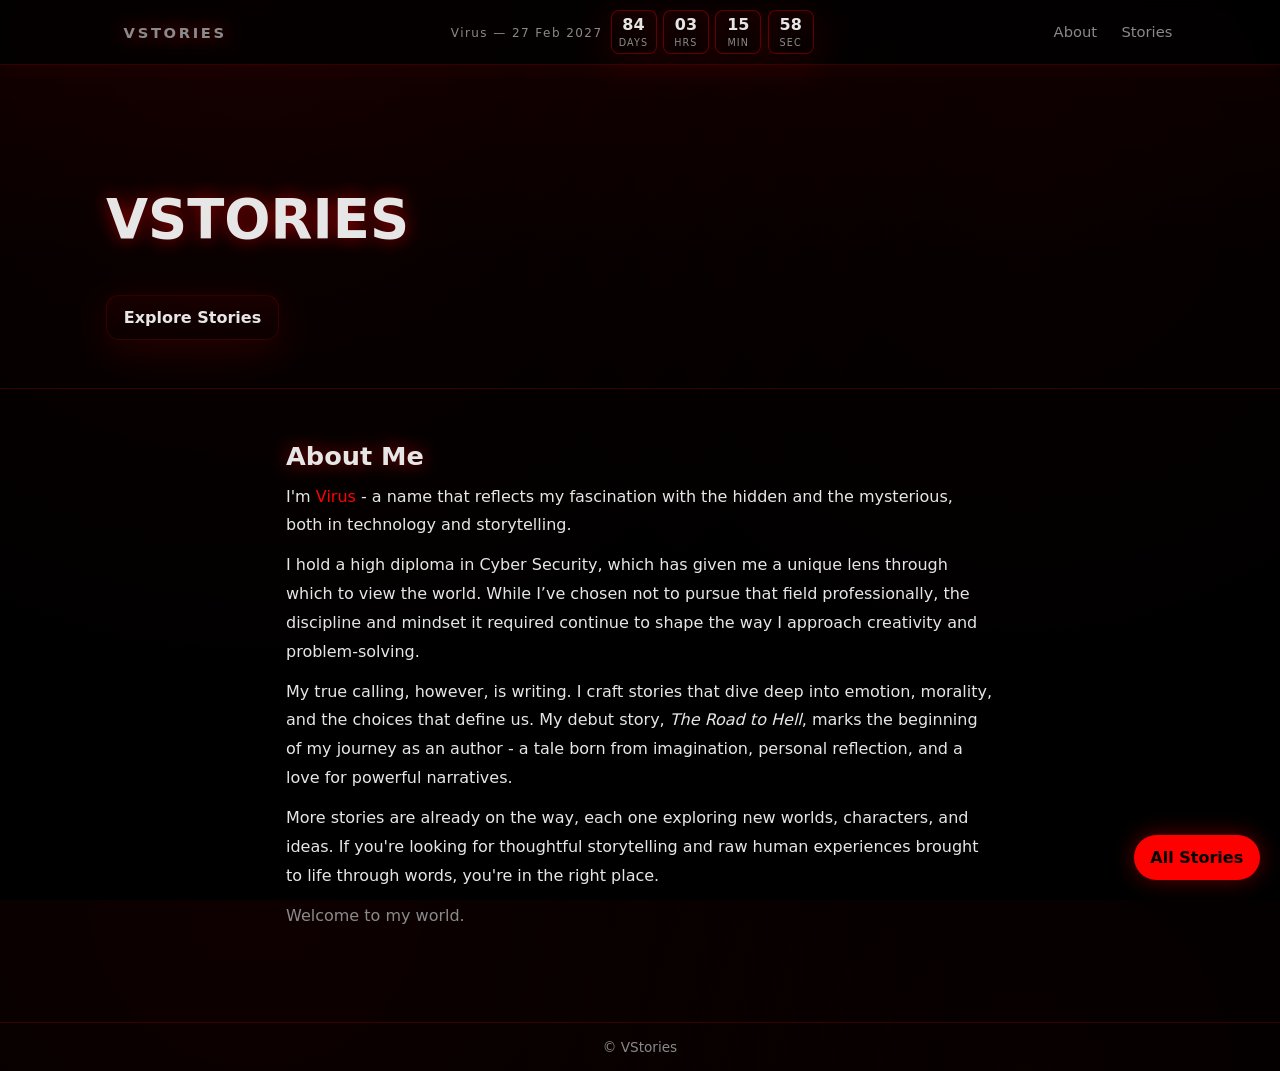
<file: index.html>
<!doctype html>
<html lang="en">
<head>
<meta charset="utf-8">
<meta name="viewport" content="width=device-width, initial-scale=1">
<meta http-equiv="Content-Security-Policy" content="default-src 'self'; script-src 'self'; style-src 'self' 'unsafe-inline'; img-src 'self' data:; font-src 'self' data:; connect-src 'self'; base-uri 'self'; form-action 'self'">
<title>VStories - Spooky Tales</title>
<link rel="icon" href="data:,">
<link rel="stylesheet" href="assets/css/styles.css">
</head>
<body>
<header class="header">
  <div class="container nav">
    <a class="brand" href="index.html">VSTORIES</a>
    <div class="header-bday">
      <div class="c-label" id="bday-label-mini">Virus — 27 Feb</div>
      <div id="bday-countdown-mini" class="countdown mini">
        <div class="cd-unit cd-days"><div class="num">00</div><div class="cap">DAYS</div></div>
        <div class="cd-unit cd-hours"><div class="num">00</div><div class="cap">HRS</div></div>
        <div class="cd-unit cd-mins"><div class="num">00</div><div class="cap">MIN</div></div>
        <div class="cd-unit cd-secs"><div class="num">00</div><div class="cap">SEC</div></div>
      </div>
    </div>
    <nav>
      <a href="about.html">About</a>
      <a href="stories.html">Stories</a>
    </nav>
  </div>
 </header>
<main>
  <section class="hero">
    <div class="container">
      <h1 class="title" id="t-hero-title">VSTORIES</h1>
      <div class="actions">
        <a class="btn glass" id="t-explore" href="stories.html">Explore Stories</a>
      </div>
    </div>
  </section>
  <section class="section">
    <div class="container" style="max-width:740px">
      <h2 class="title" id="t-about-title" style="font-size:1.6rem;margin-bottom:.75rem">About Me</h2>
      <div class="prose">
        <p id="t-about-p1">I&apos;m <span style="color:var(--primary)">Virus</span> - a name that reflects my fascination with the hidden and the mysterious, both in technology and storytelling.</p>
        <p id="t-about-p2">I hold a high diploma in Cyber Security, which has given me a unique lens through which to view the world. While I’ve chosen not to pursue that field professionally, the discipline and mindset it required continue to shape the way I approach creativity and problem-solving.</p>
        <p id="t-about-p3">My true calling, however, is writing. I craft stories that dive deep into emotion, morality, and the choices that define us. My debut story, <em>The Road to Hell</em>, marks the beginning of my journey as an author - a tale born from imagination, personal reflection, and a love for powerful narratives.</p>
        <p id="t-about-p4">More stories are already on the way, each one exploring new worlds, characters, and ideas. If you&apos;re looking for thoughtful storytelling and raw human experiences brought to life through words, you&apos;re in the right place.</p>
        <p class="muted" id="t-about-p5">Welcome to my world.</p>
      </div>
    </div>
  </section>
 
</main>
<footer class="footer">
  <div class="container">© <span id="year"></span> VStories</div>
</footer>
<script>document.getElementById('year').textContent=new Date().getFullYear()</script>
<script src="assets/js/data.js"></script>
<script src="assets/js/main.js"></script>
</body>
</html>
</file>
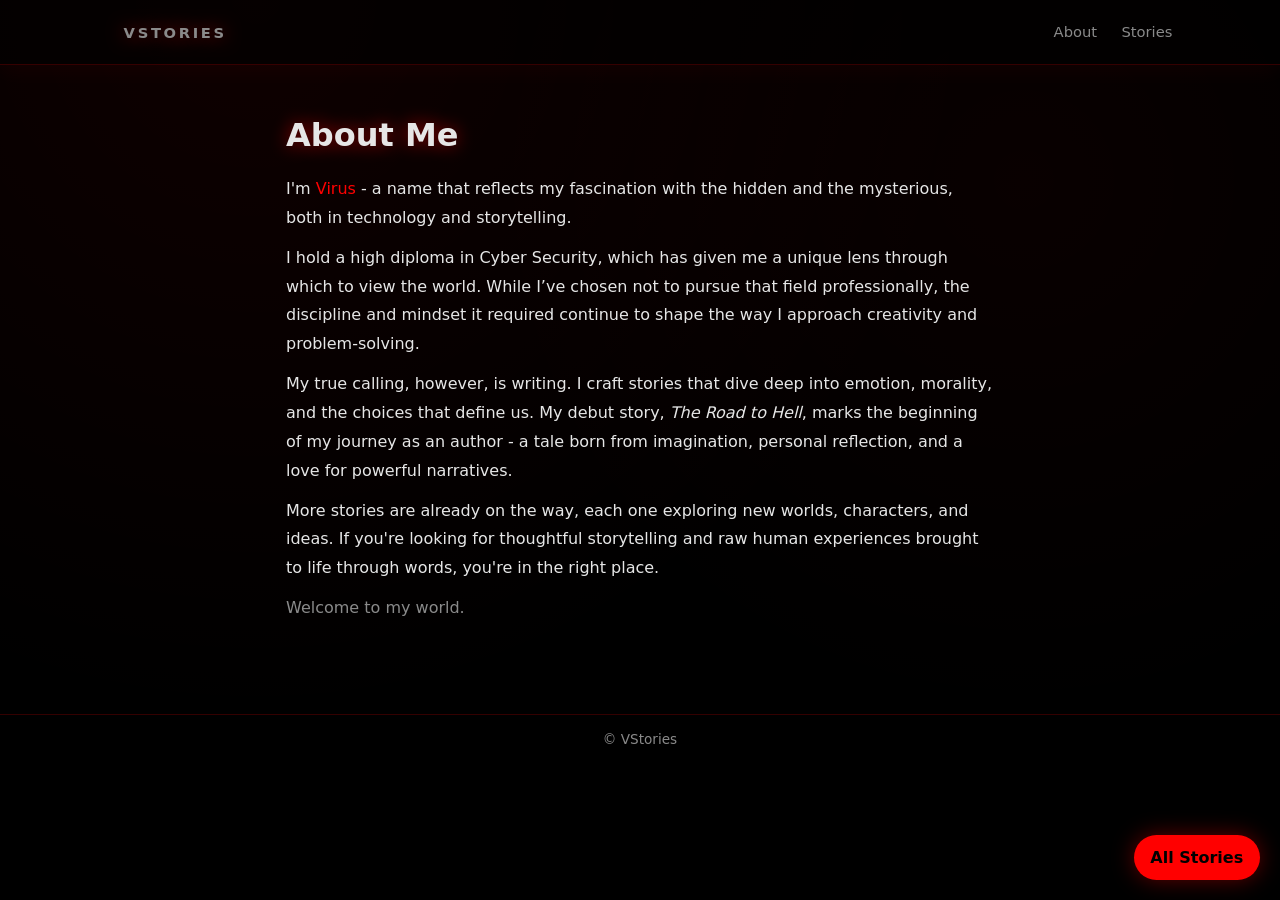
<file: about.html>
<!doctype html>
<html lang="en">
<head>
<meta charset="utf-8">
<meta name="viewport" content="width=device-width, initial-scale=1">
<meta http-equiv="Content-Security-Policy" content="default-src 'self'; script-src 'self'; style-src 'self' 'unsafe-inline'; img-src 'self' data:; font-src 'self' data:; connect-src 'self'; base-uri 'self'; form-action 'self'">
<title>About - VStories</title>
<link rel="icon" href="data:,">
<link rel="stylesheet" href="assets/css/styles.css">
</head>
<body>
<header class="header">
  <div class="container nav">
    <a class="brand" href="index.html">VSTORIES</a>
    <nav>
      <a href="about.html">About</a>
      <a href="stories.html">Stories</a>
    </nav>
  </div>
 </header>
<main class="section">
  <div class="container" style="max-width:740px">
    <h1 class="title" id="t-about-title" style="font-size:2rem">About Me</h1>
    <div class="prose">
      <p id="t-about-p1">I&apos;m <span style="color:var(--primary)">Virus</span> - a name that reflects my fascination with the hidden and the mysterious, both in technology and storytelling.</p>
      <p id="t-about-p2">I hold a high diploma in Cyber Security, which has given me a unique lens through which to view the world. While I’ve chosen not to pursue that field professionally, the discipline and mindset it required continue to shape the way I approach creativity and problem-solving.</p>
      <p id="t-about-p3">My true calling, however, is writing. I craft stories that dive deep into emotion, morality, and the choices that define us. My debut story, <em>The Road to Hell</em>, marks the beginning of my journey as an author - a tale born from imagination, personal reflection, and a love for powerful narratives.</p>
      <p id="t-about-p4">More stories are already on the way, each one exploring new worlds, characters, and ideas. If you&apos;re looking for thoughtful storytelling and raw human experiences brought to life through words, you&apos;re in the right place.</p>
      <p class="muted" id="t-about-p5">Welcome to my world.</p>
    </div>
  </div>
 </main>
<footer class="footer">
  <div class="container">© <span id="year"></span> VStories</div>
</footer>
<script>document.getElementById('year').textContent=new Date().getFullYear()</script>
<script src="assets/js/data.js"></script>
<script src="assets/js/main.js"></script>
</body>
</html>
</file>
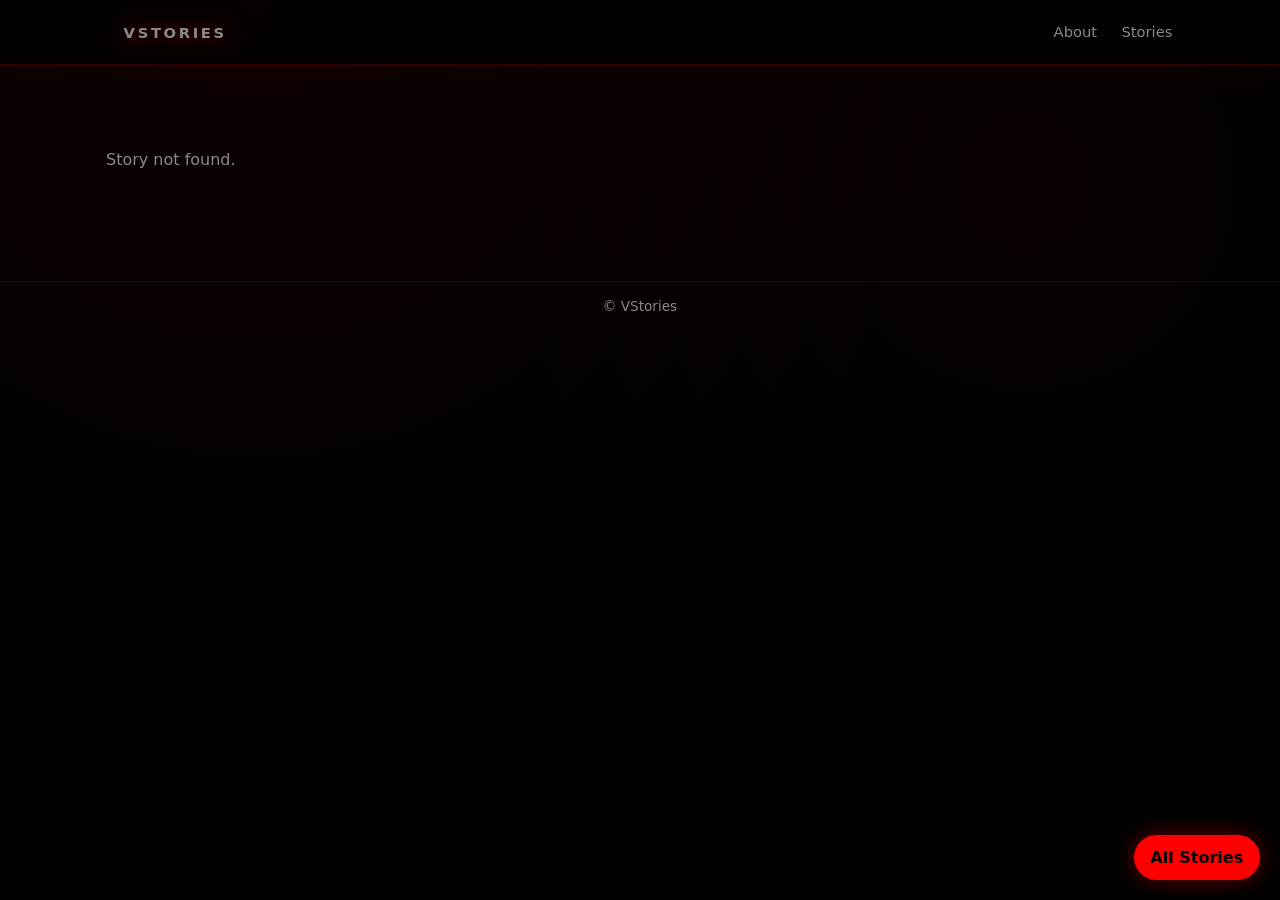
<file: story.html>
<!doctype html>
<html lang="en">
<head>
<meta charset="utf-8">
<meta name="viewport" content="width=device-width, initial-scale=1">
<meta http-equiv="Content-Security-Policy" content="default-src 'self'; script-src 'self'; style-src 'self' 'unsafe-inline'; img-src 'self' data:; font-src 'self' data:; connect-src 'self'; base-uri 'self'; form-action 'self'">
<title>Story - VStories</title>
<link rel="icon" href="data:,">
<link rel="stylesheet" href="assets/css/styles.css">
</head>
<body>
<header class="header">
  <div class="container nav">
    <a class="brand" href="index.html">VSTORIES</a>
    <nav>
      <a href="about.html">About</a>
      <a href="stories.html">Stories</a>
    </nav>
  </div>
 </header>
<main class="section">
  <div class="container">
    <h1 id="story-title"></h1>
    <div id="story-meta" class="meta"></div>
    <div id="story" class="section"></div>
  </div>
 </main>
<footer class="footer">
  <div class="container">© <span id="year"></span> VStories</div>
</footer>
<script>document.getElementById('year').textContent=new Date().getFullYear()</script>
<script src="assets/js/data.js"></script>
<script src="assets/js/main.js"></script>
</body>
</html>
</file>
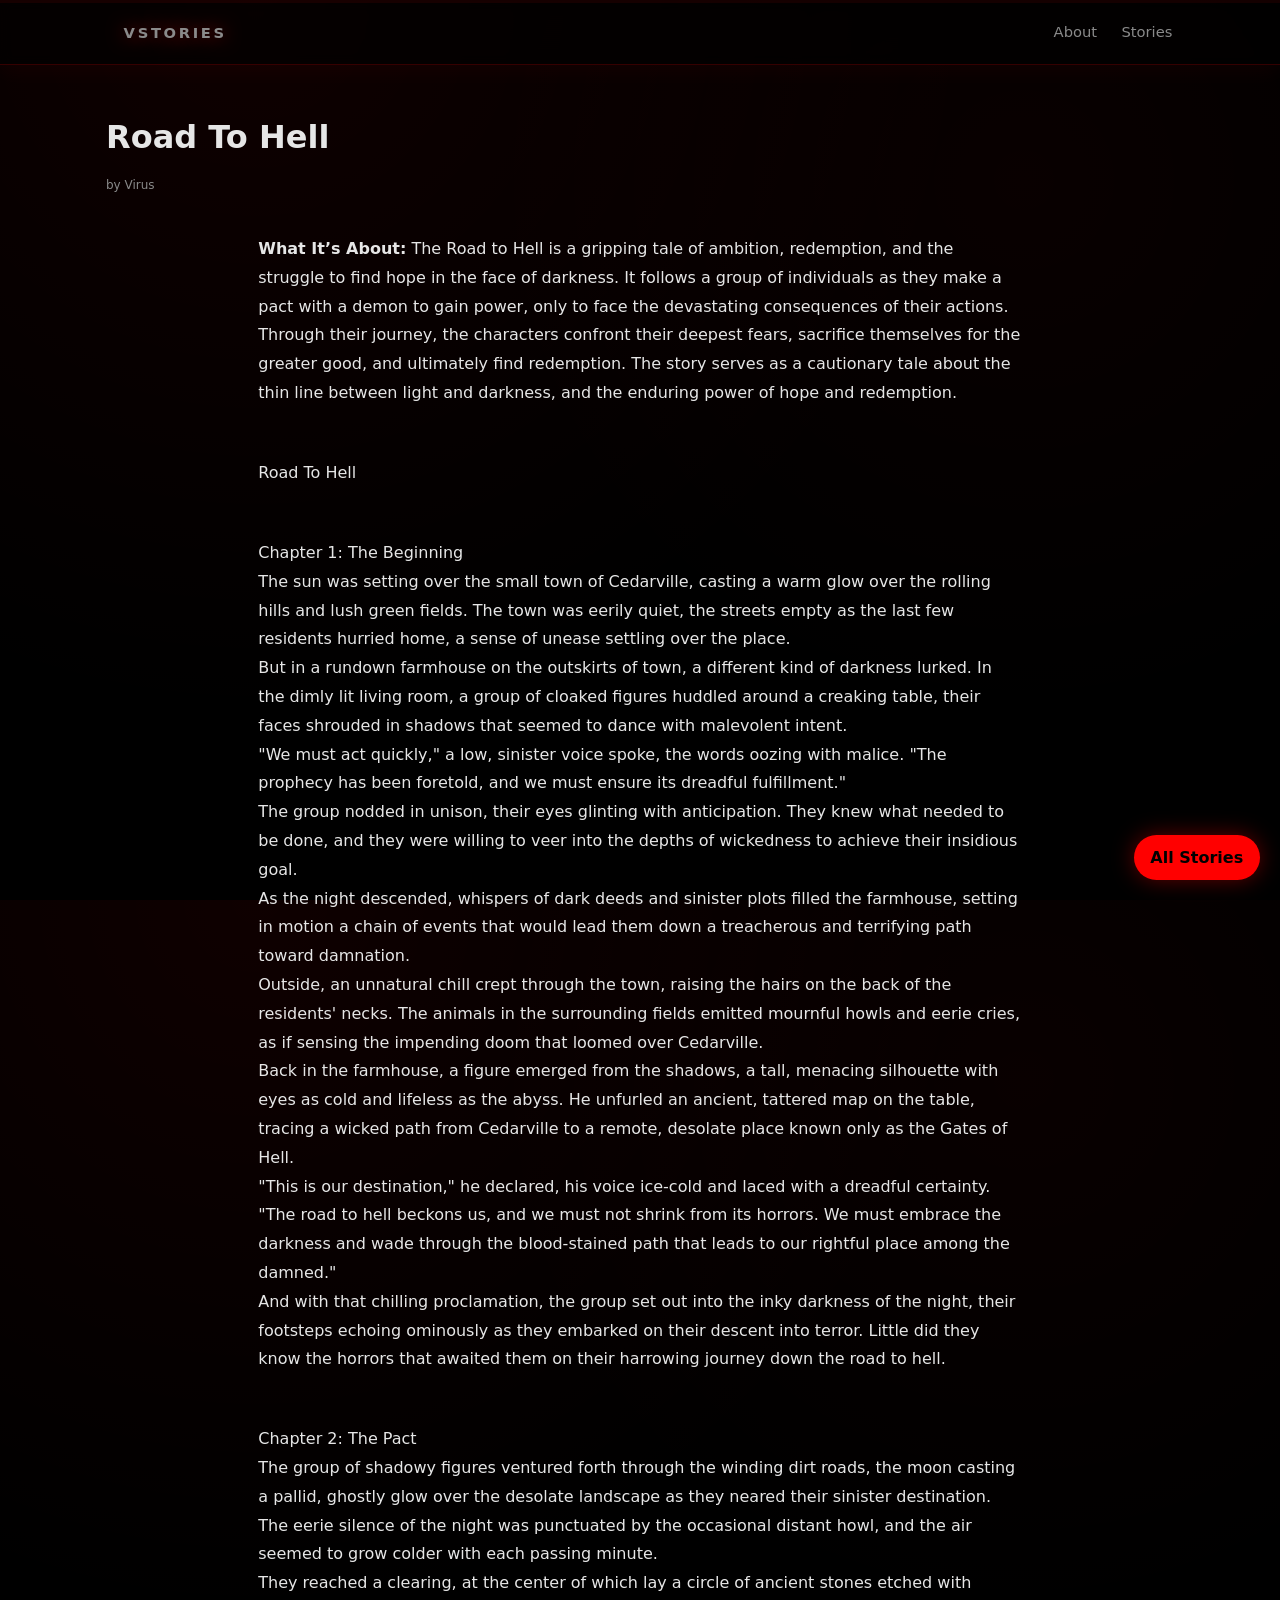
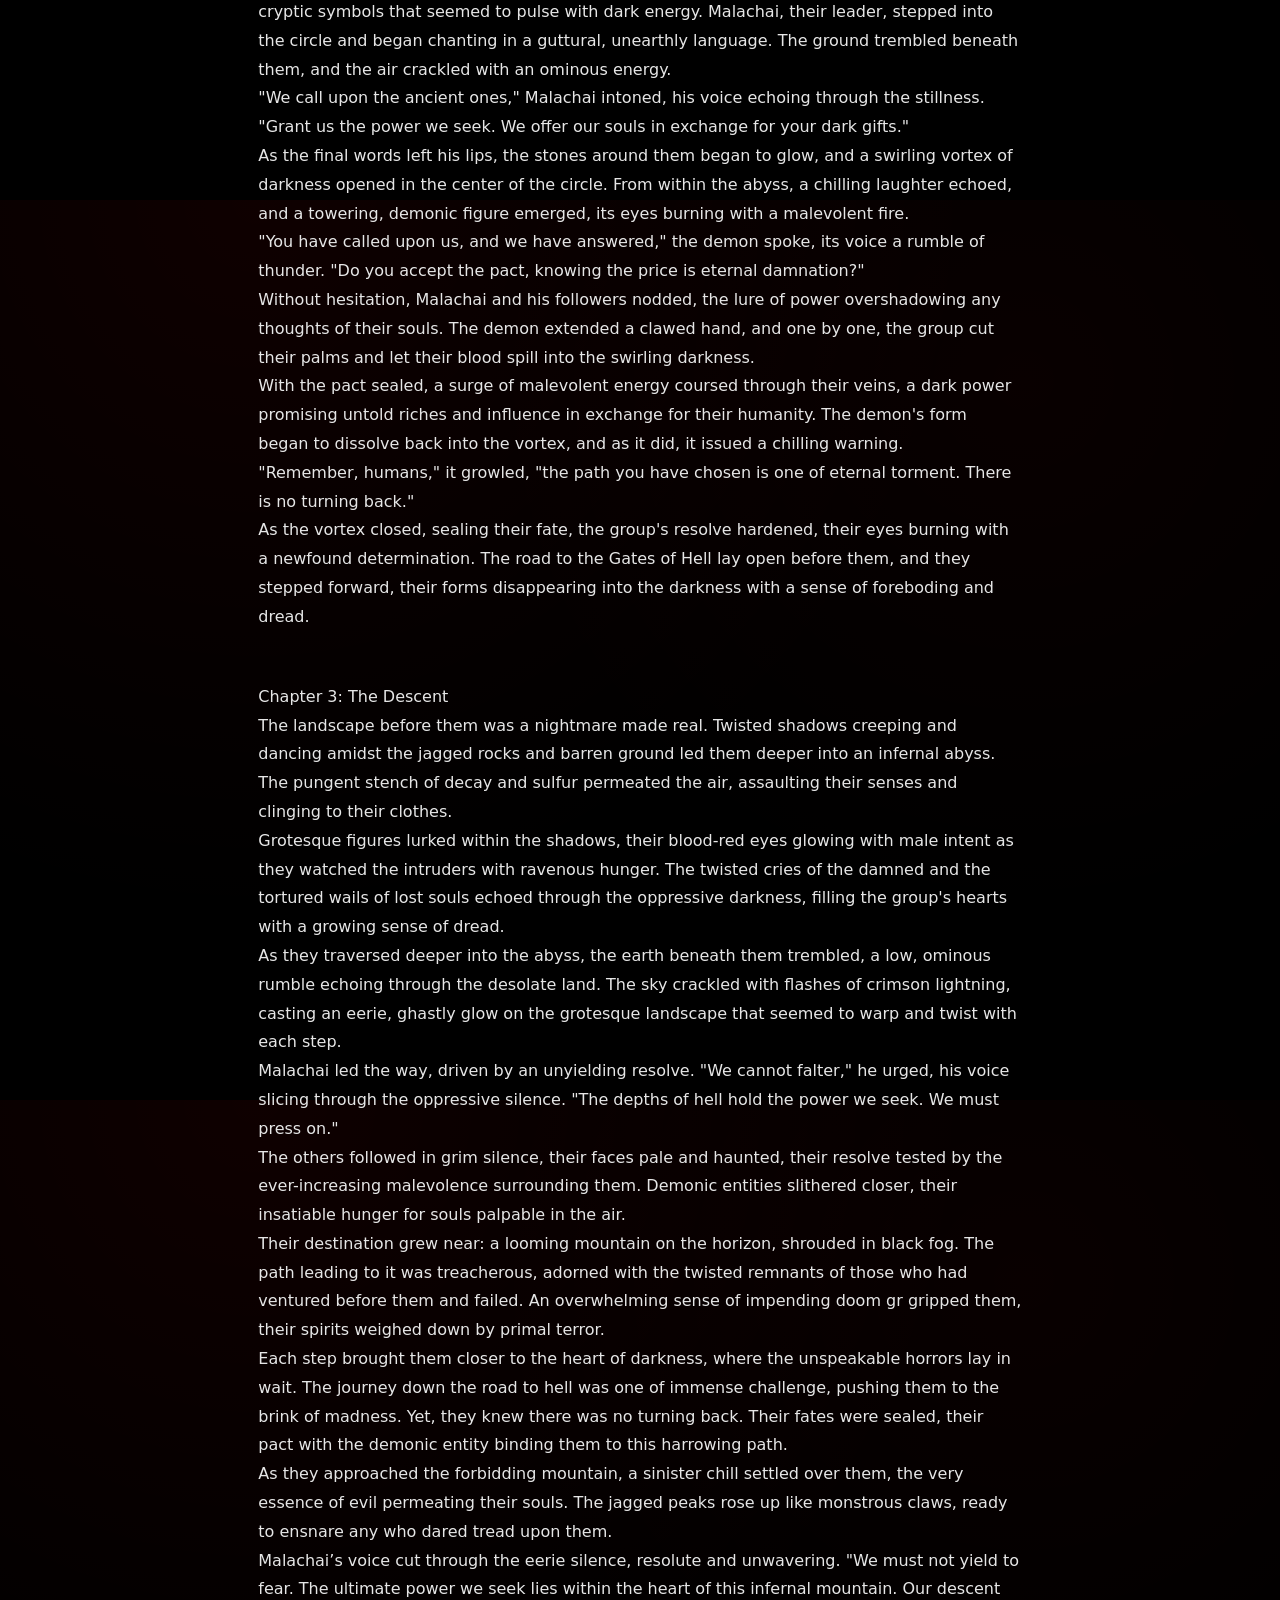
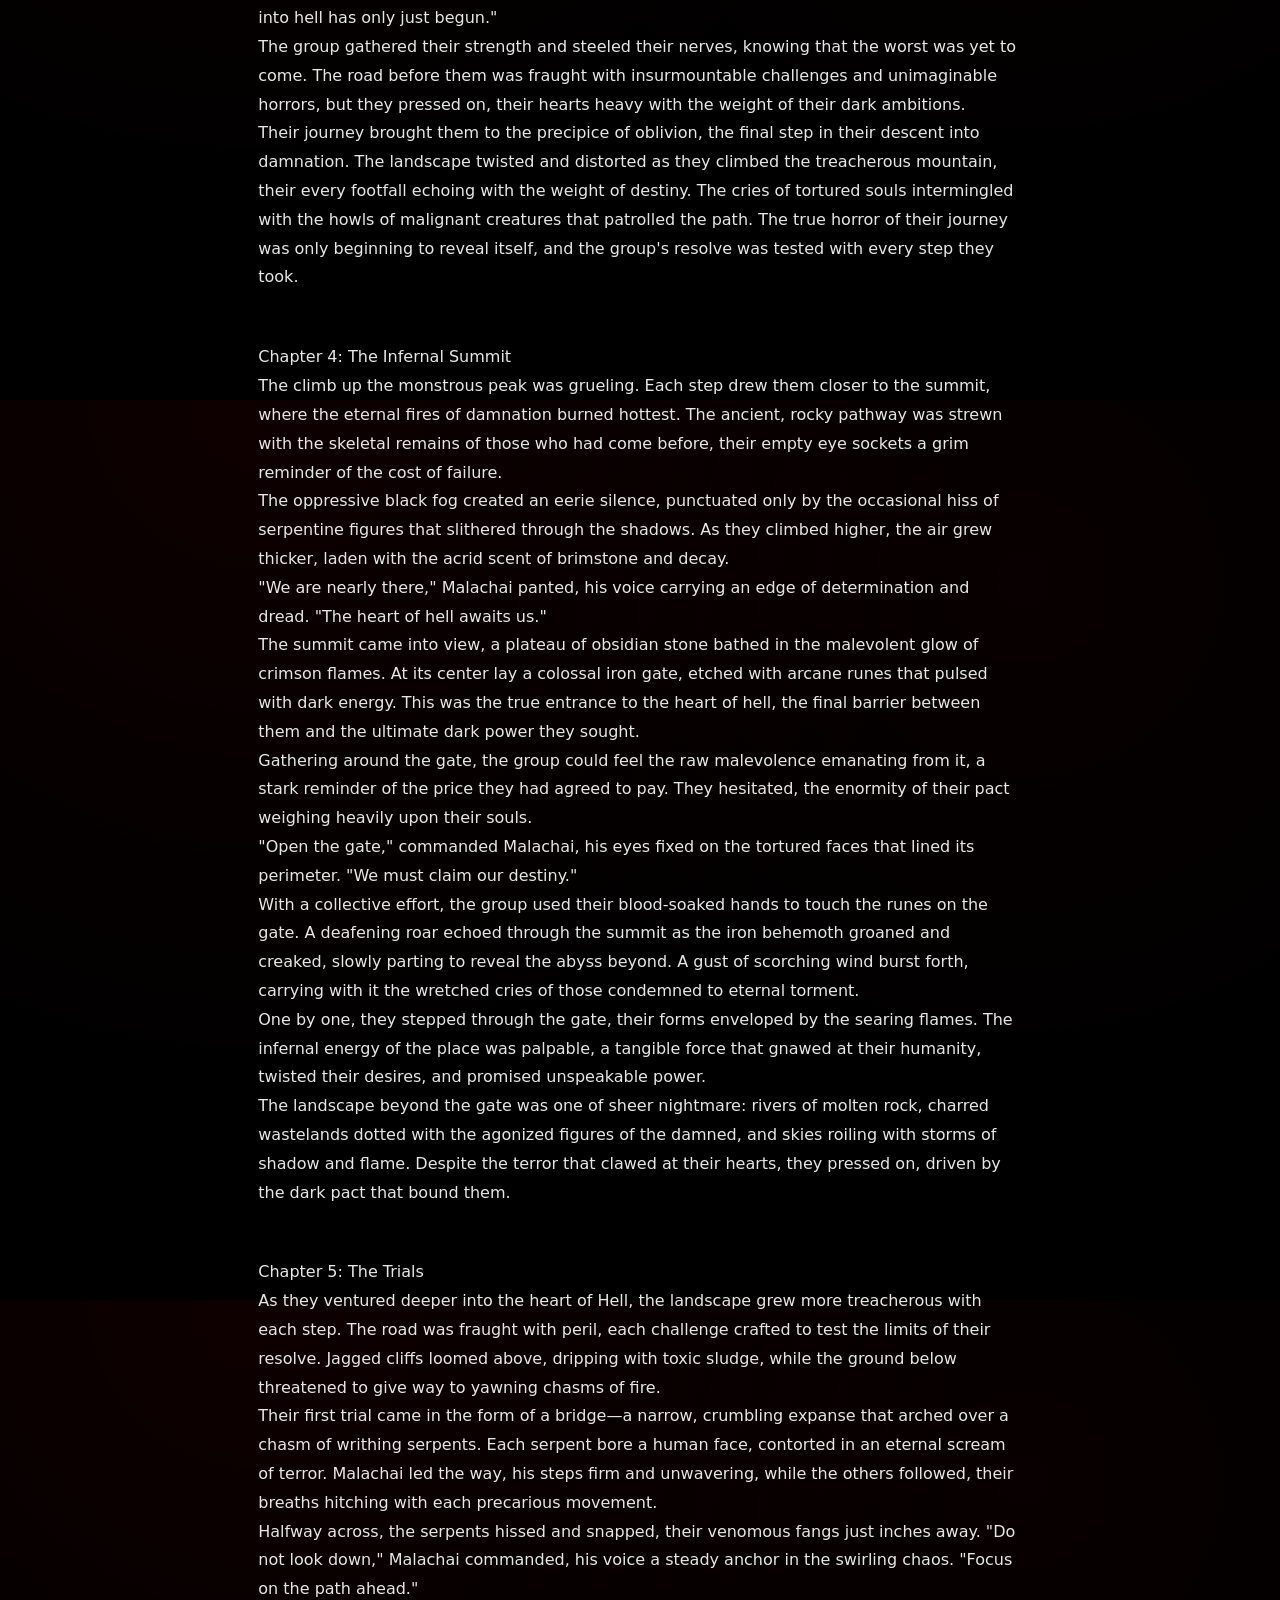
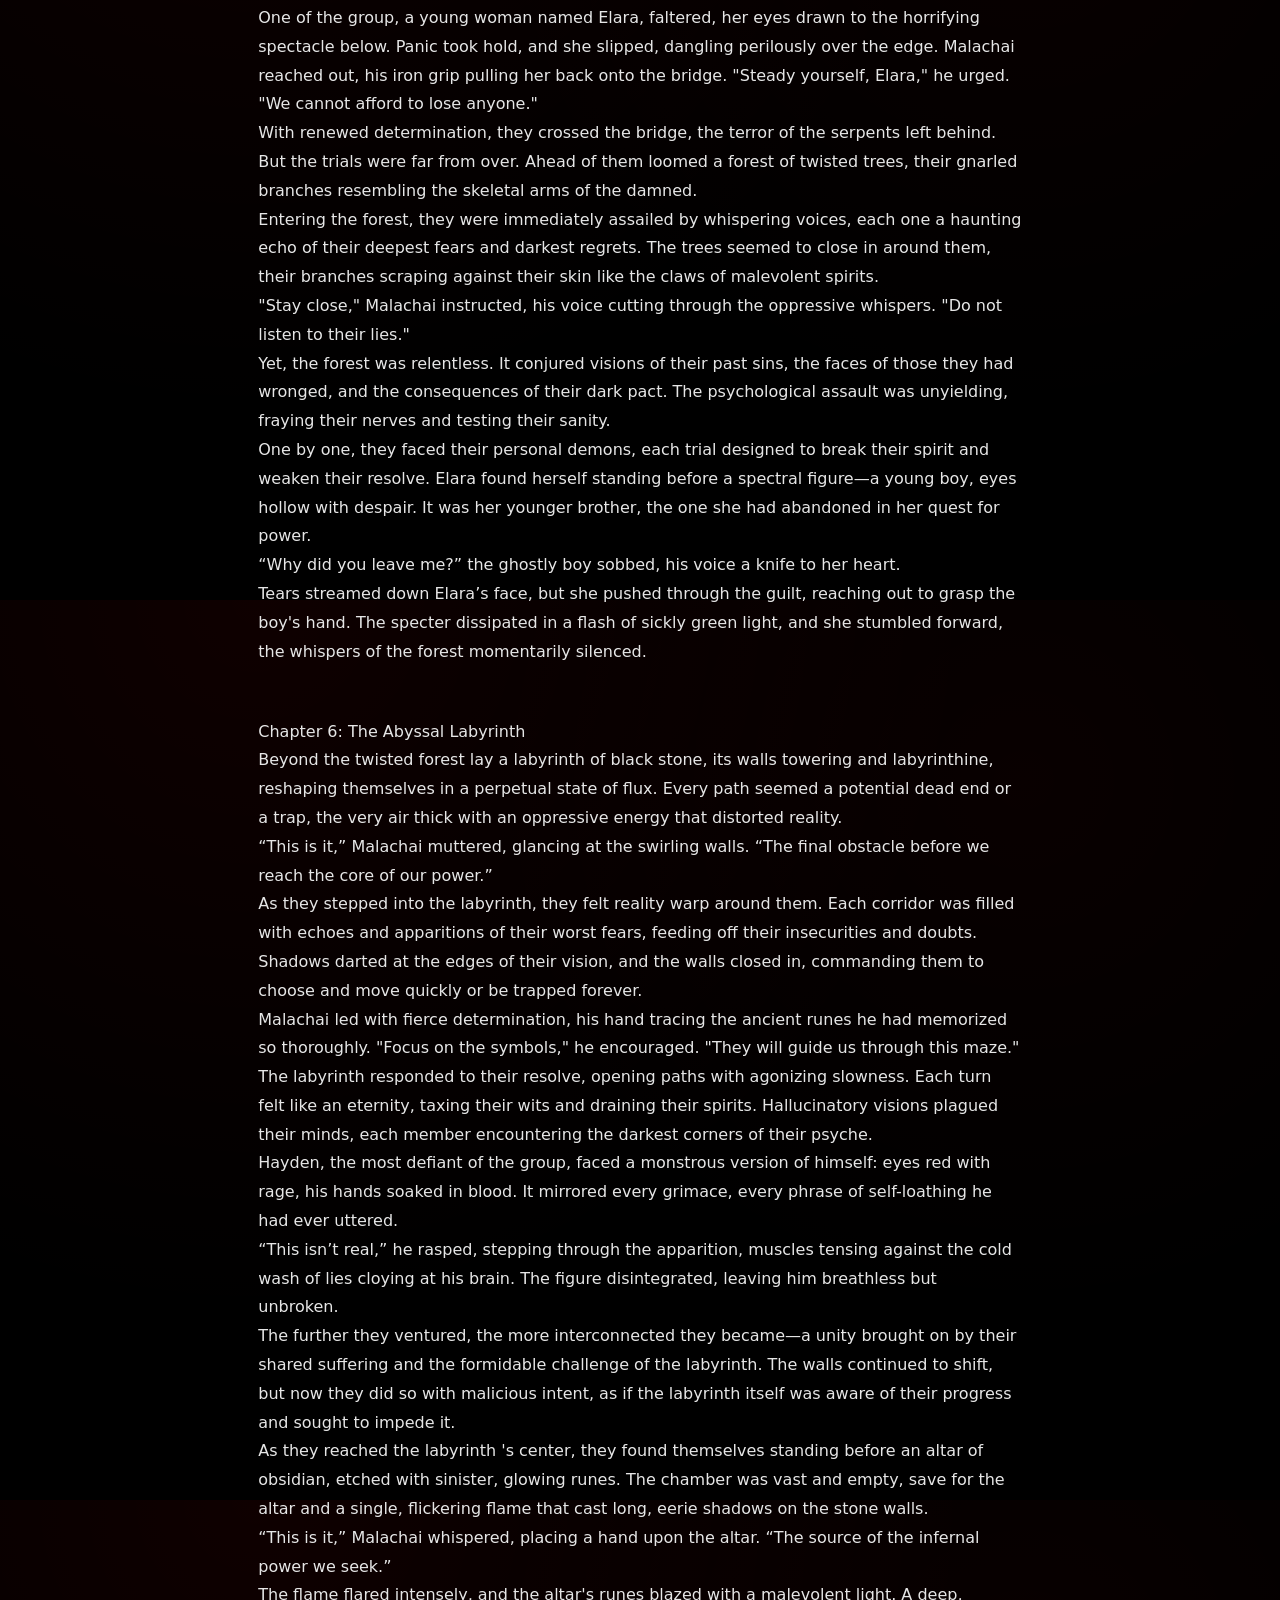
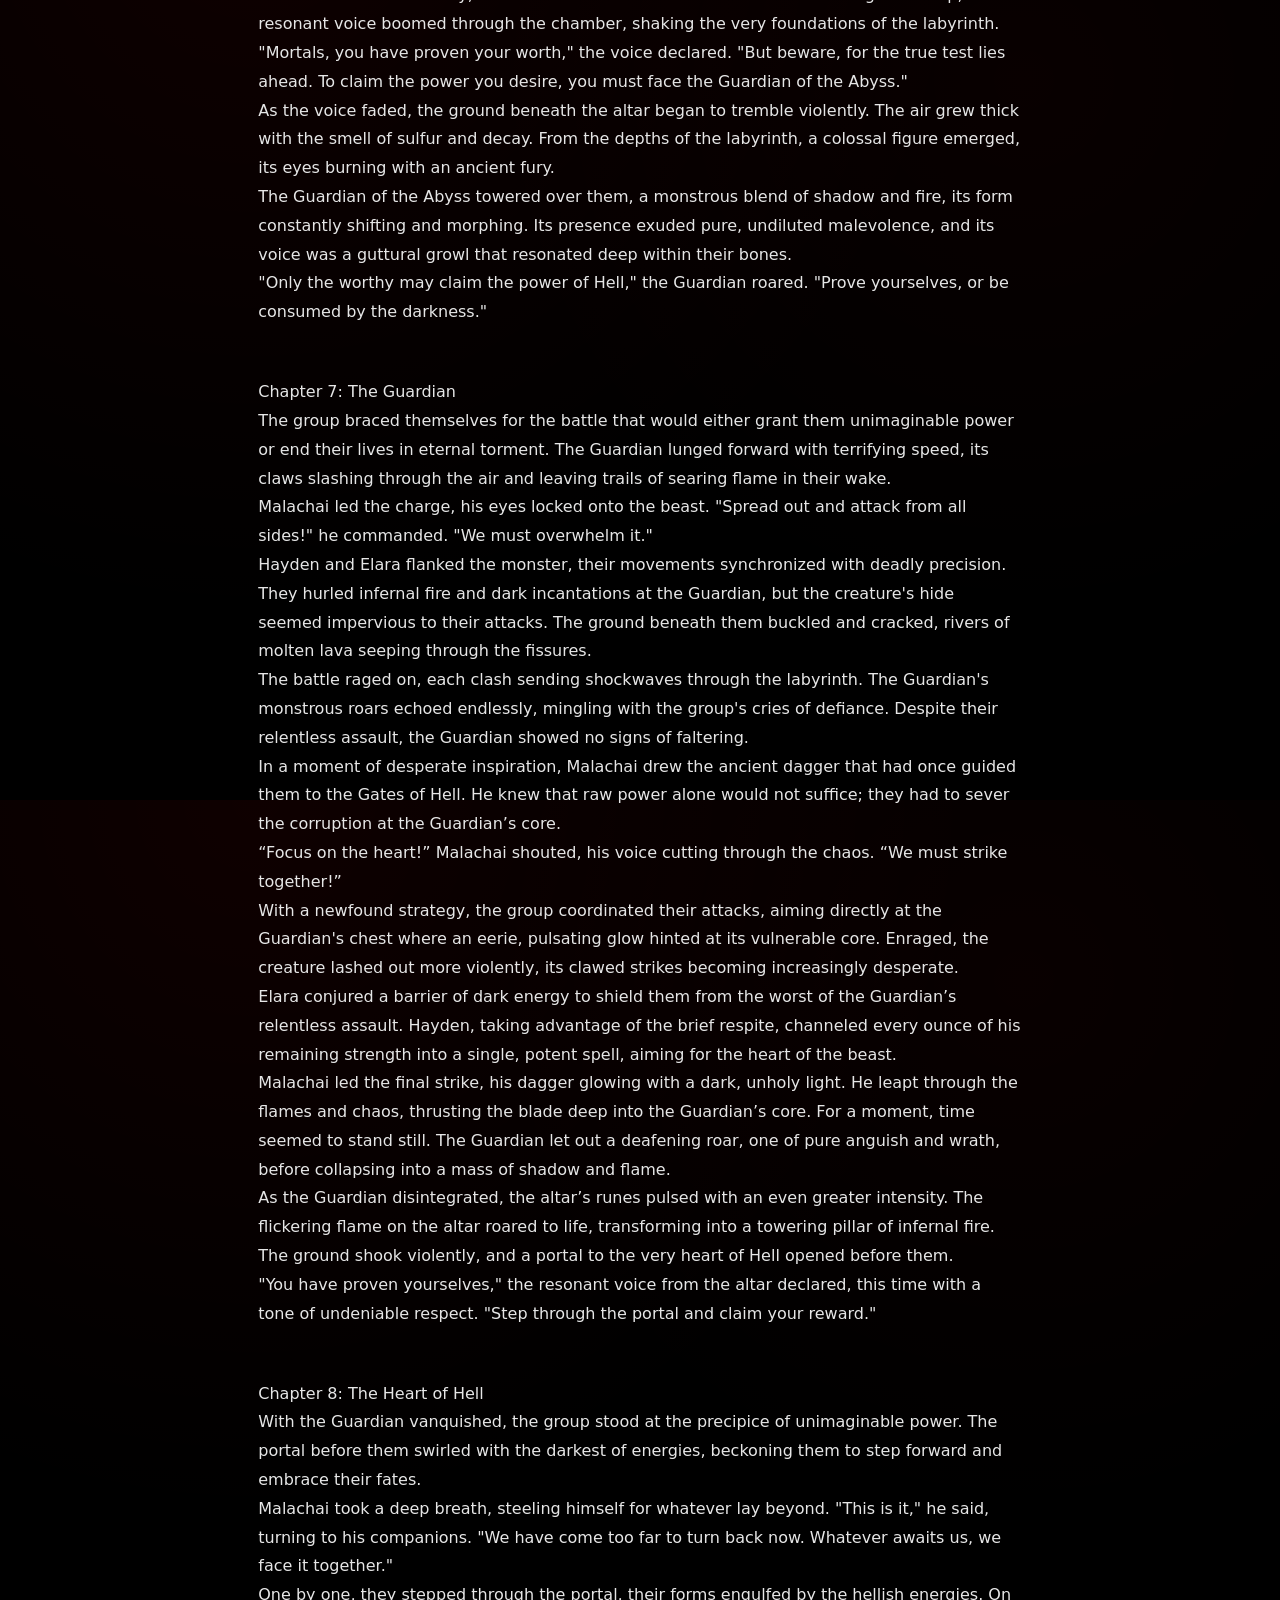
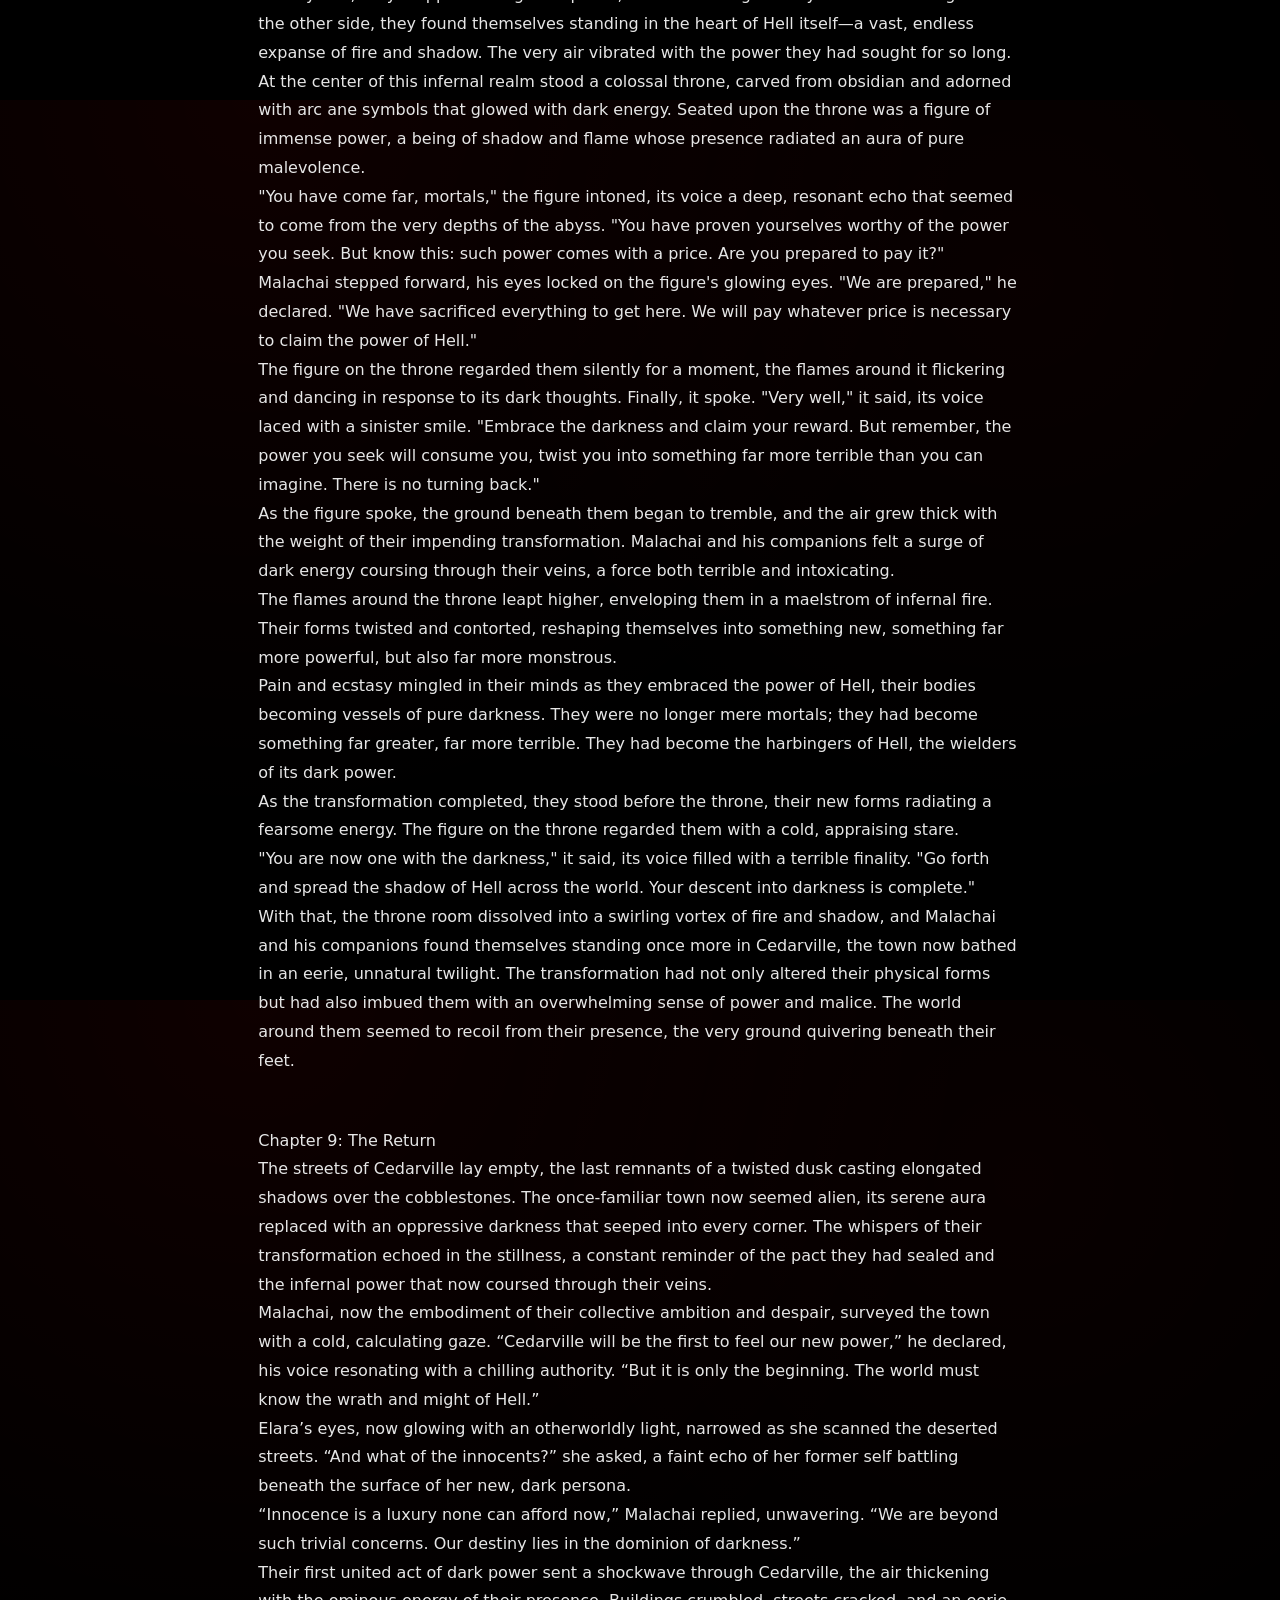
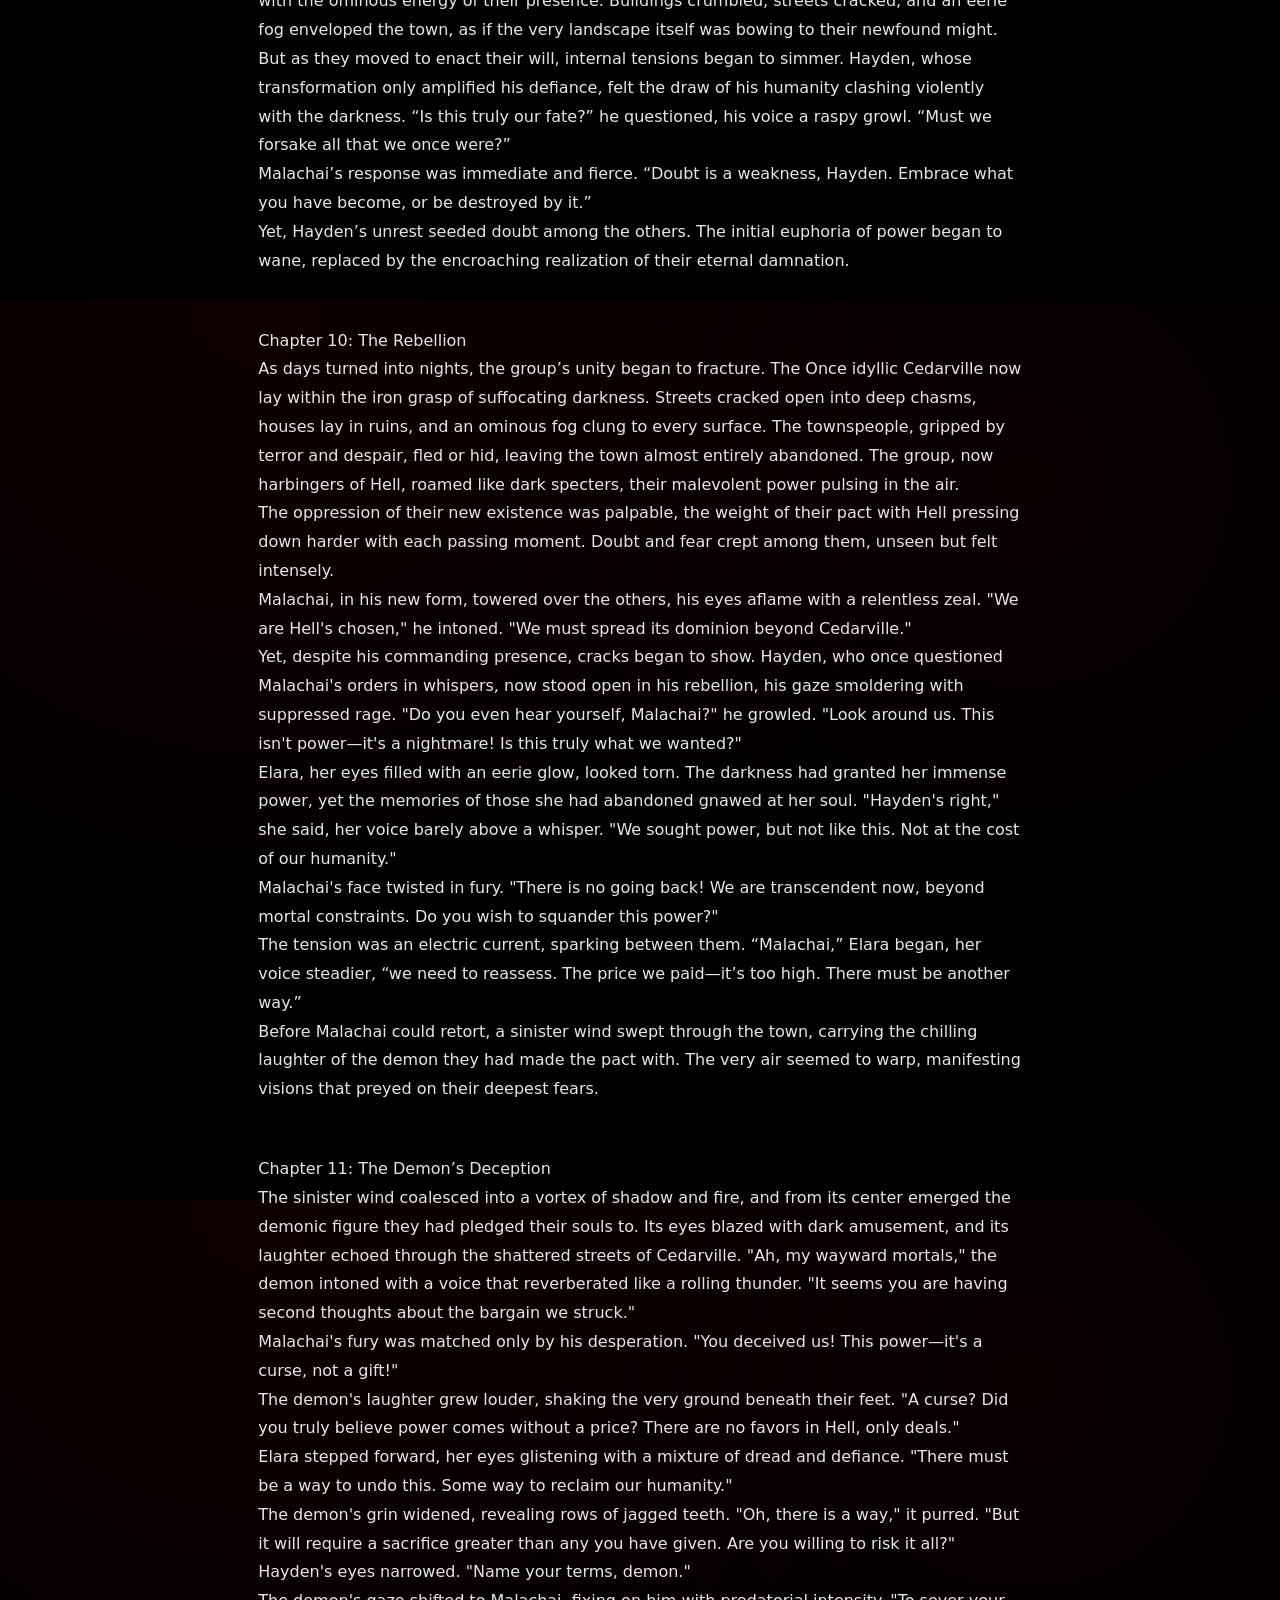
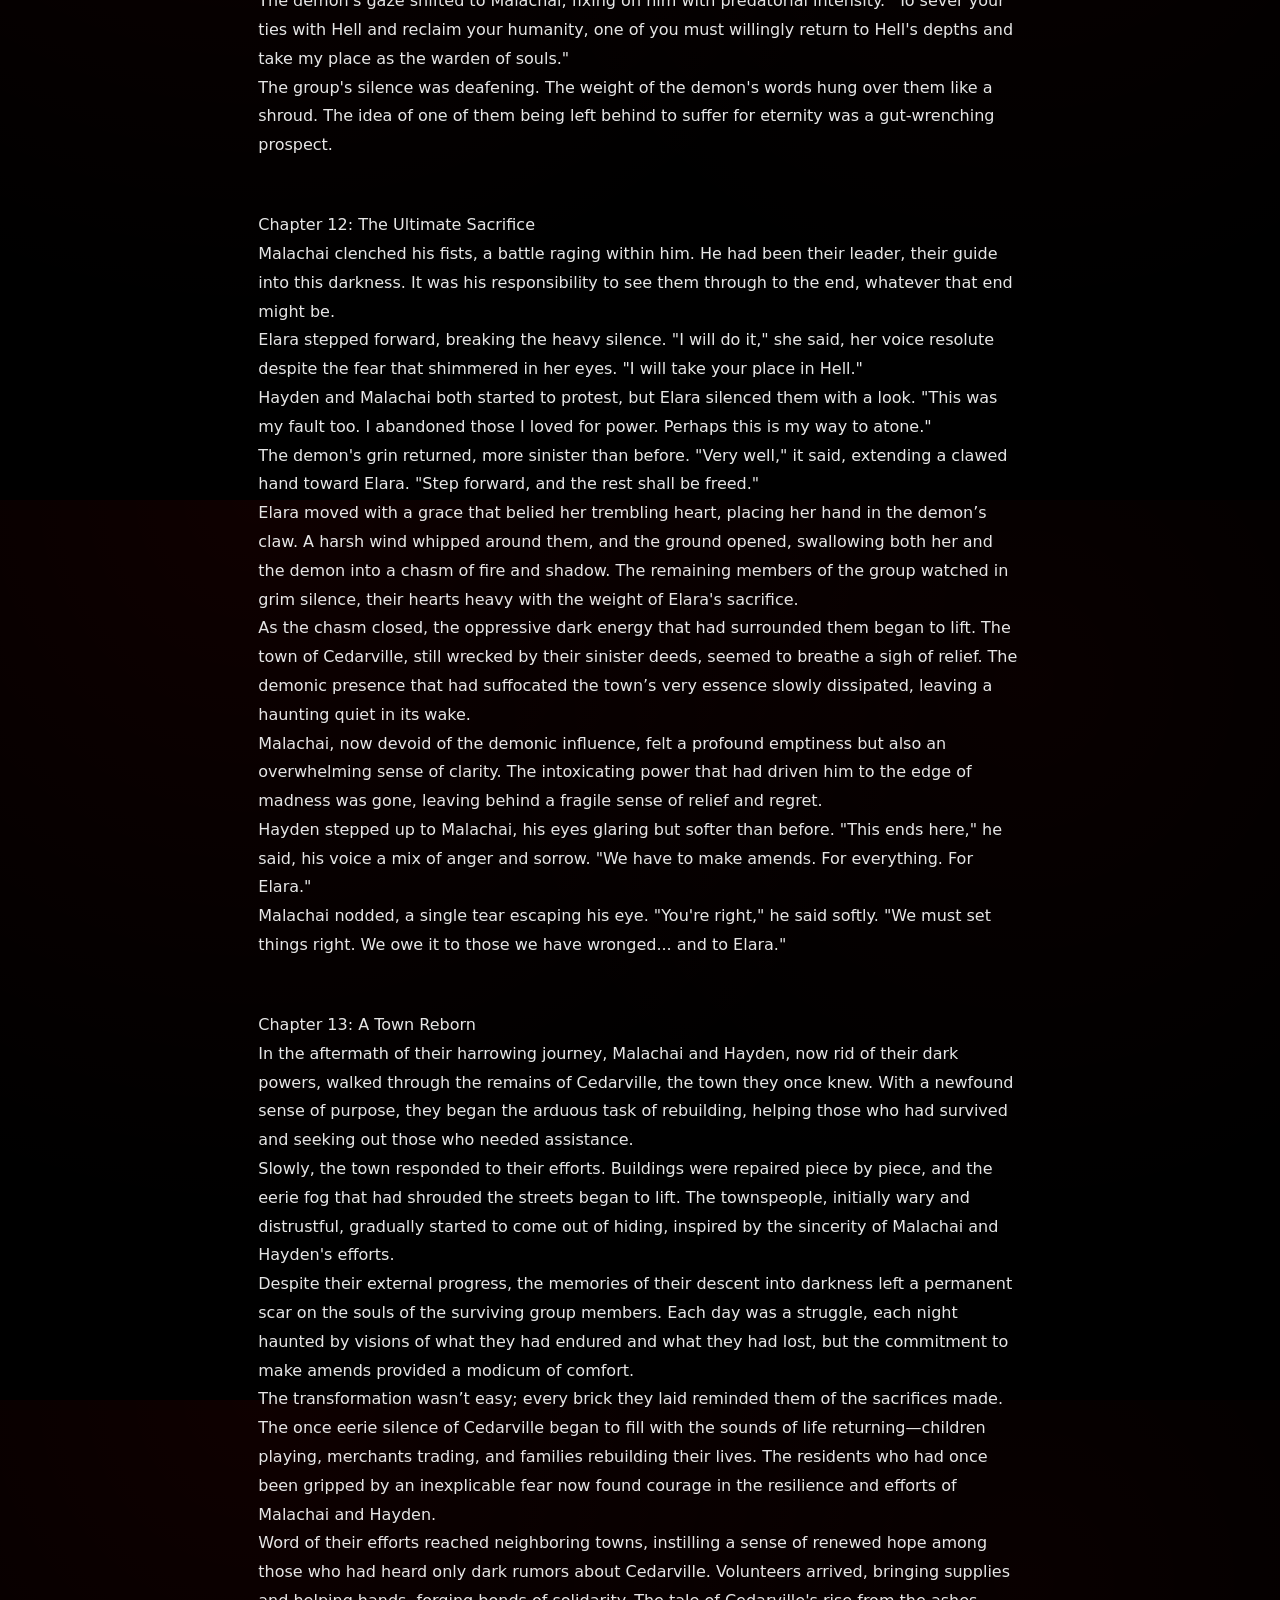
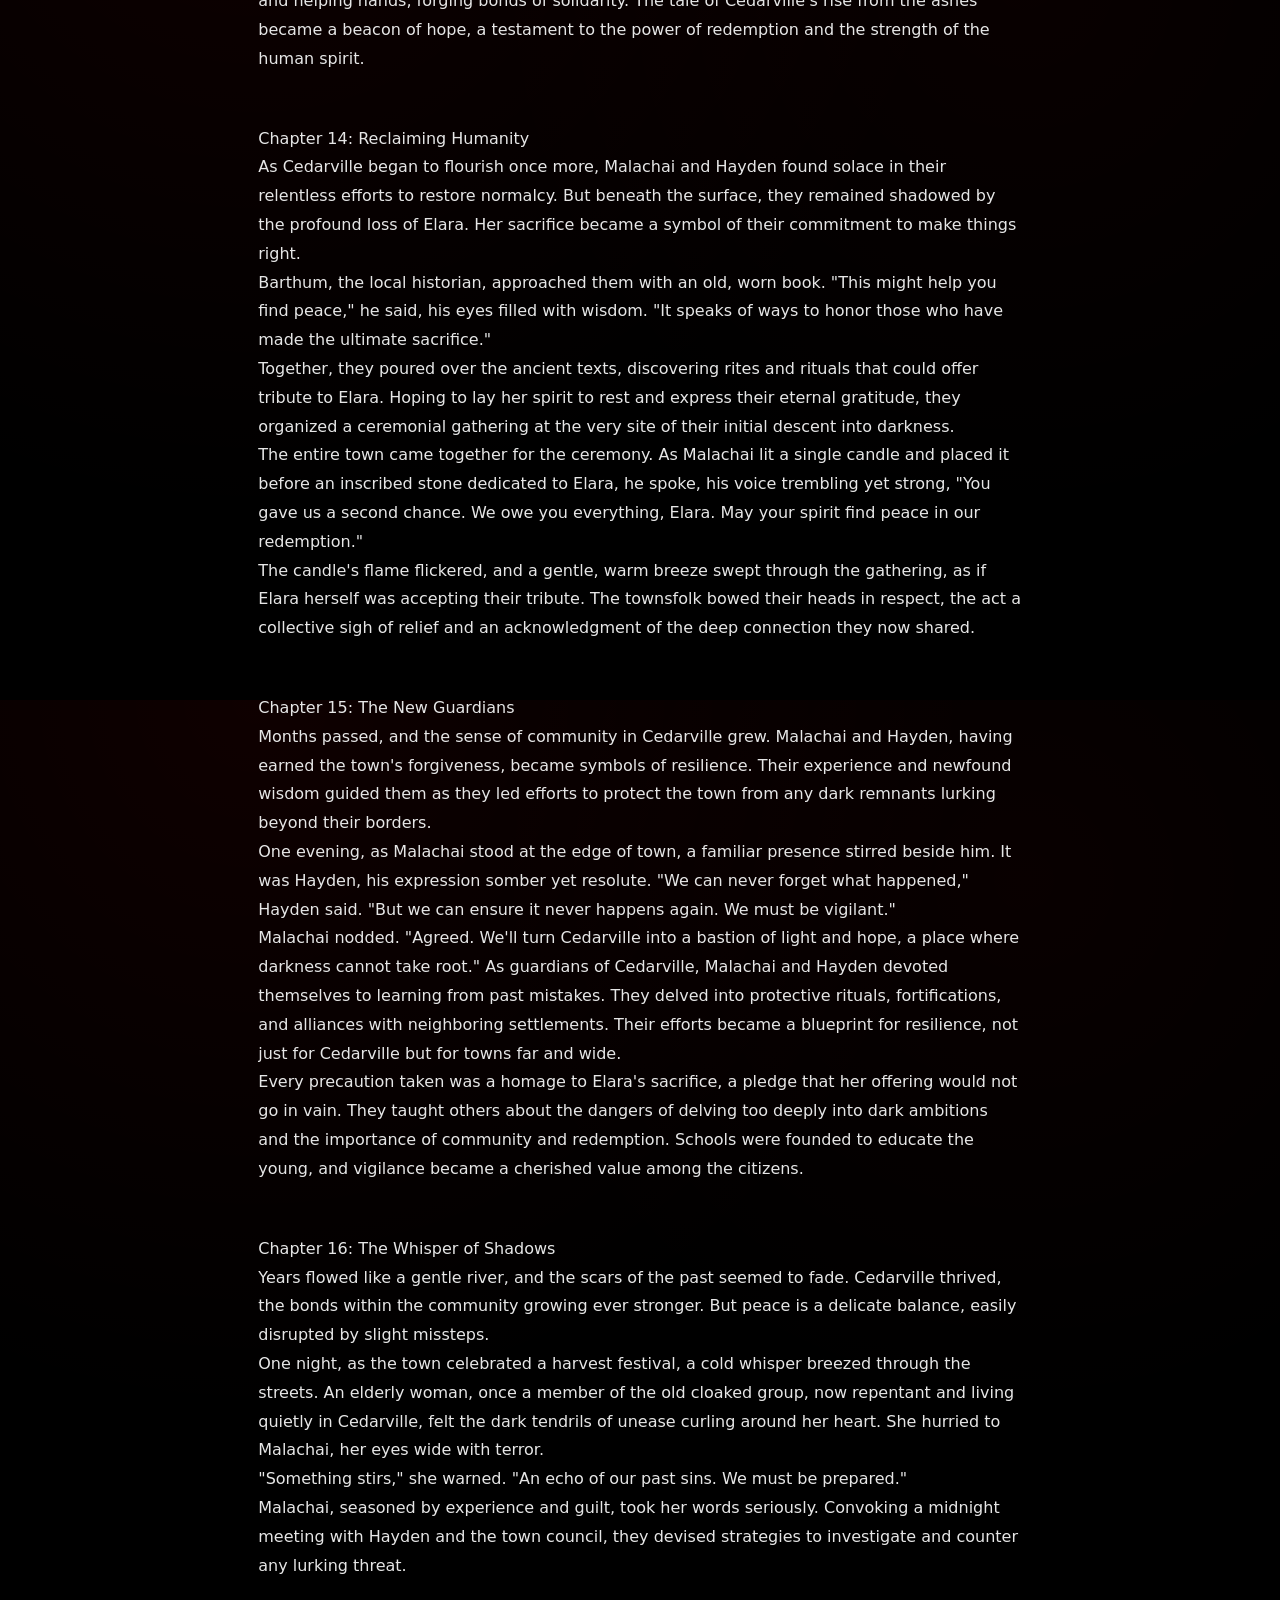
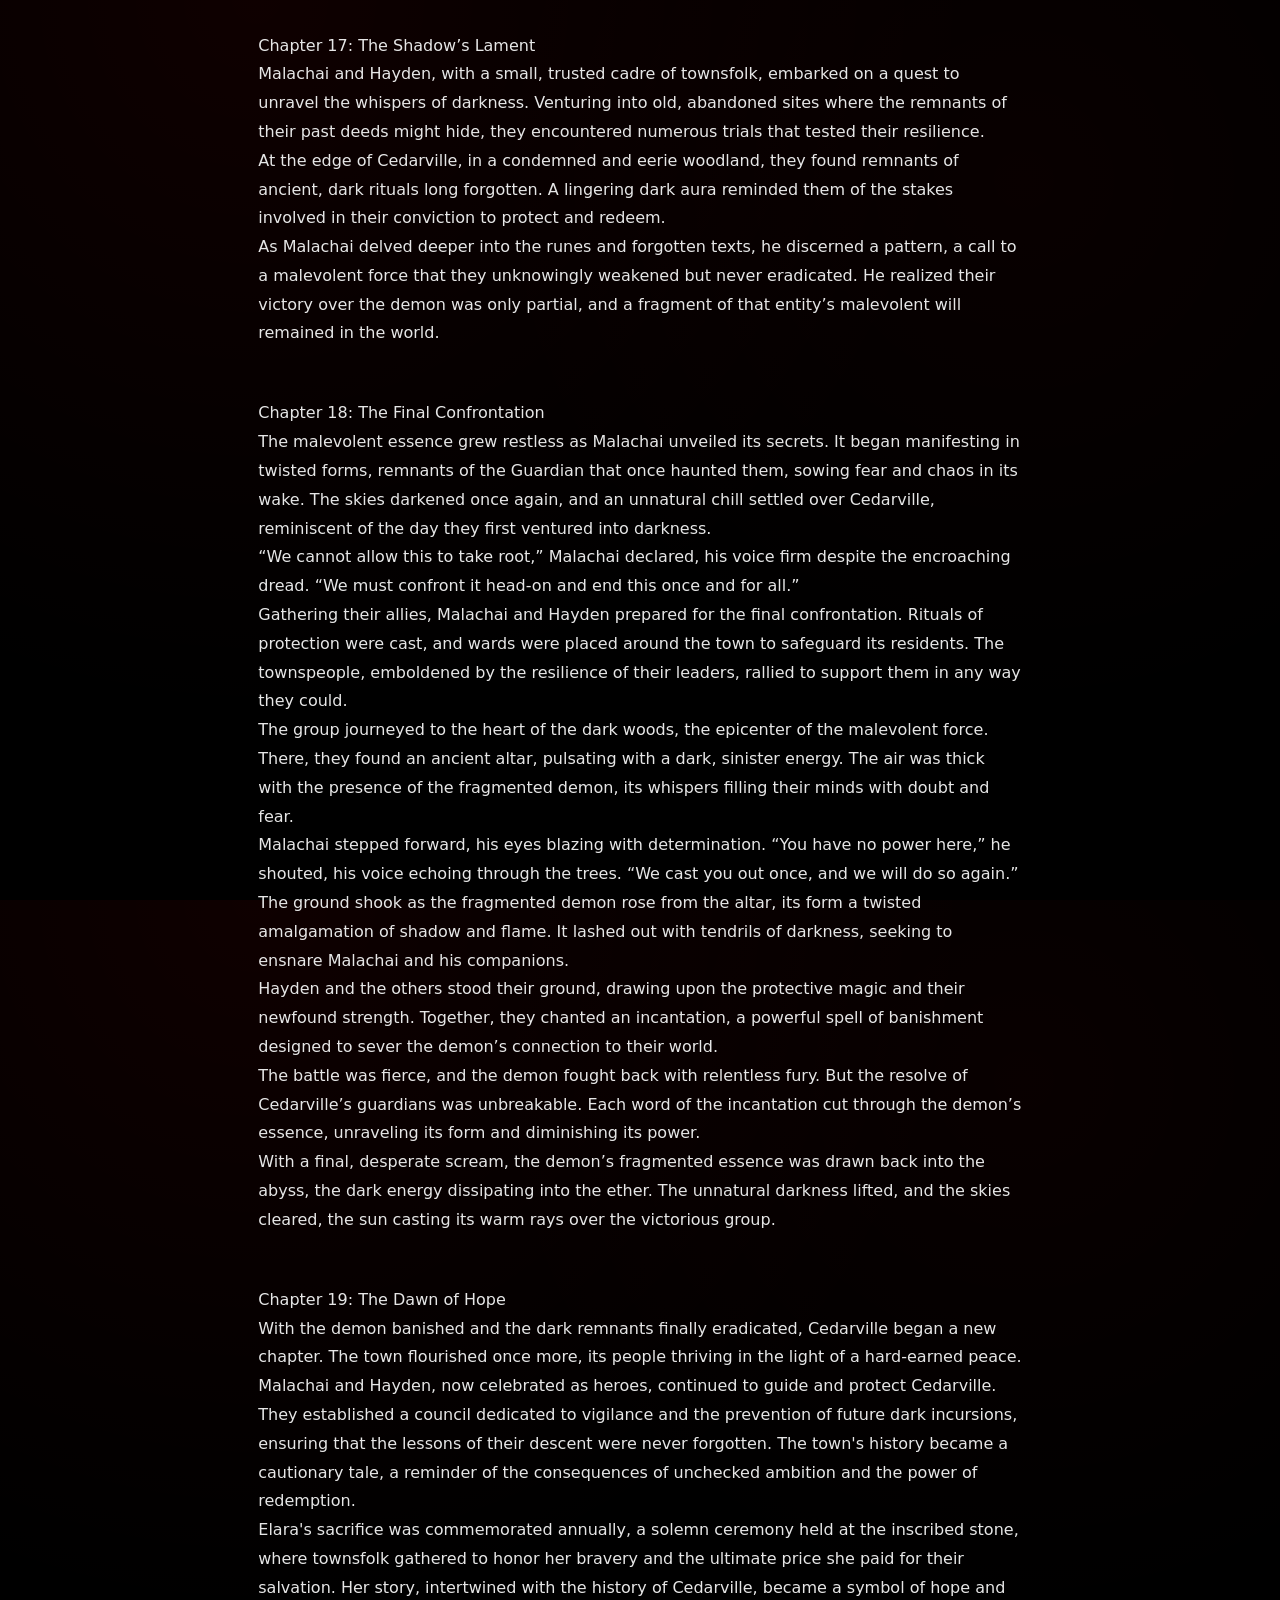
<file: stories/road-to-hell.html>
<!doctype html>
<html lang="en">
<head>
<meta charset="utf-8">
<meta name="viewport" content="width=device-width, initial-scale=1">
<meta http-equiv="Content-Security-Policy" content="default-src 'self'; script-src 'self'; style-src 'self' 'unsafe-inline'; img-src 'self' data:; font-src 'self' data:; connect-src 'self'; base-uri 'self'; form-action 'self'">
<title>Road To Hell - VStories</title>
<link rel="icon" href="data:,">
<link rel="stylesheet" href="../assets/css/styles.css">
</head>
<body>
<header class="header">
  <div class="container nav">
    <a class="brand" href="../index.html">VSTORIES</a>
    <nav>
      <a href="../about.html">About</a>
      <a href="../stories.html">Stories</a>
    </nav>
  </div>
 </header>
<main class="section">
  <div class="container">
    <h1>Road To Hell</h1>
    <div class="meta">by Virus</div>
    <div class="section prose">
      <p><strong>What It’s About:</strong> The Road to Hell is a gripping tale of ambition, redemption, and the struggle to find hope in the face of darkness. It follows a group of individuals as they make a pact with a demon to gain power, only to face the devastating consequences of their actions. Through their journey, the characters confront their deepest fears, sacrifice themselves for the greater good, and ultimately find redemption. The story serves as a cautionary tale about the thin line between light and darkness, and the enduring power of hope and redemption.</p>
      <br>
      <p>Road To Hell</p>
      <br>
      <p>Chapter 1: The Beginning<br>The sun was setting over the small town of Cedarville, casting a warm glow over the rolling hills and lush green fields. The town was eerily quiet, the streets empty as the last few residents hurried home, a sense of unease settling over the place.<br>But in a rundown farmhouse on the outskirts of town, a different kind of darkness lurked. In the dimly lit living room, a group of cloaked figures huddled around a creaking table, their faces shrouded in shadows that seemed to dance with malevolent intent.<br>"We must act quickly," a low, sinister voice spoke, the words oozing with malice. "The prophecy has been foretold, and we must ensure its dreadful fulfillment."<br>The group nodded in unison, their eyes glinting with anticipation. They knew what needed to be done, and they were willing to veer into the depths of wickedness to achieve their insidious goal.<br>As the night descended, whispers of dark deeds and sinister plots filled the farmhouse, setting in motion a chain of events that would lead them down a treacherous and terrifying path toward damnation.<br>Outside, an unnatural chill crept through the town, raising the hairs on the back of the residents' necks. The animals in the surrounding fields emitted mournful howls and eerie cries, as if sensing the impending doom that loomed over Cedarville.<br>Back in the farmhouse, a figure emerged from the shadows, a tall, menacing silhouette with eyes as cold and lifeless as the abyss. He unfurled an ancient, tattered map on the table, tracing a wicked path from Cedarville to a remote, desolate place known only as the Gates of Hell.<br>"This is our destination," he declared, his voice ice-cold and laced with a dreadful certainty. "The road to hell beckons us, and we must not shrink from its horrors. We must embrace the darkness and wade through the blood-stained path that leads to our rightful place among the damned."<br>And with that chilling proclamation, the group set out into the inky darkness of the night, their footsteps echoing ominously as they embarked on their descent into terror. Little did they know the horrors that awaited them on their harrowing journey down the road to hell.</p>
      <br>
      <p>Chapter 2: The Pact<br>The group of shadowy figures ventured forth through the winding dirt roads, the moon casting a pallid, ghostly glow over the desolate landscape as they neared their sinister destination. The eerie silence of the night was punctuated by the occasional distant howl, and the air seemed to grow colder with each passing minute.<br>They reached a clearing, at the center of which lay a circle of ancient stones etched with cryptic symbols that seemed to pulse with dark energy. Malachai, their leader, stepped into the circle and began chanting in a guttural, unearthly language. The ground trembled beneath them, and the air crackled with an ominous energy.<br>"We call upon the ancient ones," Malachai intoned, his voice echoing through the stillness. "Grant us the power we seek. We offer our souls in exchange for your dark gifts."<br>As the final words left his lips, the stones around them began to glow, and a swirling vortex of darkness opened in the center of the circle. From within the abyss, a chilling laughter echoed, and a towering, demonic figure emerged, its eyes burning with a malevolent fire.<br>"You have called upon us, and we have answered," the demon spoke, its voice a rumble of thunder. "Do you accept the pact, knowing the price is eternal damnation?"<br>Without hesitation, Malachai and his followers nodded, the lure of power overshadowing any thoughts of their souls. The demon extended a clawed hand, and one by one, the group cut their palms and let their blood spill into the swirling darkness.<br>With the pact sealed, a surge of malevolent energy coursed through their veins, a dark power promising untold riches and influence in exchange for their humanity. The demon's form began to dissolve back into the vortex, and as it did, it issued a chilling warning.<br>"Remember, humans," it growled, "the path you have chosen is one of eternal torment. There is no turning back."<br>As the vortex closed, sealing their fate, the group's resolve hardened, their eyes burning with a newfound determination. The road to the Gates of Hell lay open before them, and they stepped forward, their forms disappearing into the darkness with a sense of foreboding and dread.</p>
      <br>
      <p>Chapter 3: The Descent<br>The landscape before them was a nightmare made real. Twisted shadows creeping and dancing amidst the jagged rocks and barren ground led them deeper into an infernal abyss. The pungent stench of decay and sulfur permeated the air, assaulting their senses and clinging to their clothes.<br>Grotesque figures lurked within the shadows, their blood-red eyes glowing with male intent as they watched the intruders with ravenous hunger. The twisted cries of the damned and the tortured wails of lost souls echoed through the oppressive darkness, filling the group's hearts with a growing sense of dread.<br>As they traversed deeper into the abyss, the earth beneath them trembled, a low, ominous rumble echoing through the desolate land. The sky crackled with flashes of crimson lightning, casting an eerie, ghastly glow on the grotesque landscape that seemed to warp and twist with each step.<br>Malachai led the way, driven by an unyielding resolve. "We cannot falter," he urged, his voice slicing through the oppressive silence. "The depths of hell hold the power we seek. We must press on."<br>The others followed in grim silence, their faces pale and haunted, their resolve tested by the ever-increasing malevolence surrounding them. Demonic entities slithered closer, their insatiable hunger for souls palpable in the air.<br>Their destination grew near: a looming mountain on the horizon, shrouded in black fog. The path leading to it was treacherous, adorned with the twisted remnants of those who had ventured before them and failed. An overwhelming sense of impending doom gr gripped them, their spirits weighed down by primal terror.<br>Each step brought them closer to the heart of darkness, where the unspeakable horrors lay in wait. The journey down the road to hell was one of immense challenge, pushing them to the brink of madness. Yet, they knew there was no turning back. Their fates were sealed, their pact with the demonic entity binding them to this harrowing path.<br>As they approached the forbidding mountain, a sinister chill settled over them, the very essence of evil permeating their souls. The jagged peaks rose up like monstrous claws, ready to ensnare any who dared tread upon them.<br>Malachai’s voice cut through the eerie silence, resolute and unwavering. "We must not yield to fear. The ultimate power we seek lies within the heart of this infernal mountain. Our descent into hell has only just begun."<br>The group gathered their strength and steeled their nerves, knowing that the worst was yet to come. The road before them was fraught with insurmountable challenges and unimaginable horrors, but they pressed on, their hearts heavy with the weight of their dark ambitions.<br>Their journey brought them to the precipice of oblivion, the final step in their descent into damnation. The landscape twisted and distorted as they climbed the treacherous mountain, their every footfall echoing with the weight of destiny. The cries of tortured souls intermingled with the howls of malignant creatures that patrolled the path. The true horror of their journey was only beginning to reveal itself, and the group's resolve was tested with every step they took.</p>
      <br>
      <p>Chapter 4: The Infernal Summit<br>The climb up the monstrous peak was grueling. Each step drew them closer to the summit, where the eternal fires of damnation burned hottest. The ancient, rocky pathway was strewn with the skeletal remains of those who had come before, their empty eye sockets a grim reminder of the cost of failure.<br>The oppressive black fog created an eerie silence, punctuated only by the occasional hiss of serpentine figures that slithered through the shadows. As they climbed higher, the air grew thicker, laden with the acrid scent of brimstone and decay.<br>"We are nearly there," Malachai panted, his voice carrying an edge of determination and dread. "The heart of hell awaits us."<br>The summit came into view, a plateau of obsidian stone bathed in the malevolent glow of crimson flames. At its center lay a colossal iron gate, etched with arcane runes that pulsed with dark energy. This was the true entrance to the heart of hell, the final barrier between them and the ultimate dark power they sought.<br>Gathering around the gate, the group could feel the raw malevolence emanating from it, a stark reminder of the price they had agreed to pay. They hesitated, the enormity of their pact weighing heavily upon their souls.<br>"Open the gate," commanded Malachai, his eyes fixed on the tortured faces that lined its perimeter. "We must claim our destiny."<br>With a collective effort, the group used their blood-soaked hands to touch the runes on the gate. A deafening roar echoed through the summit as the iron behemoth groaned and creaked, slowly parting to reveal the abyss beyond. A gust of scorching wind burst forth, carrying with it the wretched cries of those condemned to eternal torment.<br>One by one, they stepped through the gate, their forms enveloped by the searing flames. The infernal energy of the place was palpable, a tangible force that gnawed at their humanity, twisted their desires, and promised unspeakable power.<br>The landscape beyond the gate was one of sheer nightmare: rivers of molten rock, charred wastelands dotted with the agonized figures of the damned, and skies roiling with storms of shadow and flame. Despite the terror that clawed at their hearts, they pressed on, driven by the dark pact that bound them.</p>
      <br>
      <p>Chapter 5: The Trials<br>As they ventured deeper into the heart of Hell, the landscape grew more treacherous with each step. The road was fraught with peril, each challenge crafted to test the limits of their resolve. Jagged cliffs loomed above, dripping with toxic sludge, while the ground below threatened to give way to yawning chasms of fire.<br>Their first trial came in the form of a bridge—a narrow, crumbling expanse that arched over a chasm of writhing serpents. Each serpent bore a human face, contorted in an eternal scream of terror. Malachai led the way, his steps firm and unwavering, while the others followed, their breaths hitching with each precarious movement.<br>Halfway across, the serpents hissed and snapped, their venomous fangs just inches away. "Do not look down," Malachai commanded, his voice a steady anchor in the swirling chaos. "Focus on the path ahead."<br>One of the group, a young woman named Elara, faltered, her eyes drawn to the horrifying spectacle below. Panic took hold, and she slipped, dangling perilously over the edge. Malachai reached out, his iron grip pulling her back onto the bridge. "Steady yourself, Elara," he urged. "We cannot afford to lose anyone."<br>With renewed determination, they crossed the bridge, the terror of the serpents left behind. But the trials were far from over. Ahead of them loomed a forest of twisted trees, their gnarled branches resembling the skeletal arms of the damned.<br>Entering the forest, they were immediately assailed by whispering voices, each one a haunting echo of their deepest fears and darkest regrets. The trees seemed to close in around them, their branches scraping against their skin like the claws of malevolent spirits.<br>"Stay close," Malachai instructed, his voice cutting through the oppressive whispers. "Do not listen to their lies."<br>Yet, the forest was relentless. It conjured visions of their past sins, the faces of those they had wronged, and the consequences of their dark pact. The psychological assault was unyielding, fraying their nerves and testing their sanity.<br>One by one, they faced their personal demons, each trial designed to break their spirit and weaken their resolve. Elara found herself standing before a spectral figure—a young boy, eyes hollow with despair. It was her younger brother, the one she had abandoned in her quest for power.<br>“Why did you leave me?” the ghostly boy sobbed, his voice a knife to her heart.<br>Tears streamed down Elara’s face, but she pushed through the guilt, reaching out to grasp the boy's hand. The specter dissipated in a flash of sickly green light, and she stumbled forward, the whispers of the forest momentarily silenced.</p>
      <br>
      <p>Chapter 6: The Abyssal Labyrinth<br>Beyond the twisted forest lay a labyrinth of black stone, its walls towering and labyrinthine, reshaping themselves in a perpetual state of flux. Every path seemed a potential dead end or a trap, the very air thick with an oppressive energy that distorted reality.<br>“This is it,” Malachai muttered, glancing at the swirling walls. “The final obstacle before we reach the core of our power.”<br>As they stepped into the labyrinth, they felt reality warp around them. Each corridor was filled with echoes and apparitions of their worst fears, feeding off their insecurities and doubts. Shadows darted at the edges of their vision, and the walls closed in, commanding them to choose and move quickly or be trapped forever.<br>Malachai led with fierce determination, his hand tracing the ancient runes he had memorized so thoroughly. "Focus on the symbols," he encouraged. "They will guide us through this maze."<br>The labyrinth responded to their resolve, opening paths with agonizing slowness. Each turn felt like an eternity, taxing their wits and draining their spirits. Hallucinatory visions plagued their minds, each member encountering the darkest corners of their psyche.<br>Hayden, the most defiant of the group, faced a monstrous version of himself: eyes red with rage, his hands soaked in blood. It mirrored every grimace, every phrase of self-loathing he had ever uttered.<br>“This isn’t real,” he rasped, stepping through the apparition, muscles tensing against the cold wash of lies cloying at his brain. The figure disintegrated, leaving him breathless but unbroken.<br>The further they ventured, the more interconnected they became—a unity brought on by their shared suffering and the formidable challenge of the labyrinth. The walls continued to shift, but now they did so with malicious intent, as if the labyrinth itself was aware of their progress and sought to impede it.<br>As they reached the labyrinth 's center, they found themselves standing before an altar of obsidian, etched with sinister, glowing runes. The chamber was vast and empty, save for the altar and a single, flickering flame that cast long, eerie shadows on the stone walls.<br>“This is it,” Malachai whispered, placing a hand upon the altar. “The source of the infernal power we seek.”<br>The flame flared intensely, and the altar's runes blazed with a malevolent light. A deep, resonant voice boomed through the chamber, shaking the very foundations of the labyrinth.<br>"Mortals, you have proven your worth," the voice declared. "But beware, for the true test lies ahead. To claim the power you desire, you must face the Guardian of the Abyss."<br>As the voice faded, the ground beneath the altar began to tremble violently. The air grew thick with the smell of sulfur and decay. From the depths of the labyrinth, a colossal figure emerged, its eyes burning with an ancient fury.<br>The Guardian of the Abyss towered over them, a monstrous blend of shadow and fire, its form constantly shifting and morphing. Its presence exuded pure, undiluted malevolence, and its voice was a guttural growl that resonated deep within their bones.<br>"Only the worthy may claim the power of Hell," the Guardian roared. "Prove yourselves, or be consumed by the darkness."</p>
      <br>
      <p>Chapter 7: The Guardian<br>The group braced themselves for the battle that would either grant them unimaginable power or end their lives in eternal torment. The Guardian lunged forward with terrifying speed, its claws slashing through the air and leaving trails of searing flame in their wake.<br>Malachai led the charge, his eyes locked onto the beast. "Spread out and attack from all sides!" he commanded. "We must overwhelm it."<br>Hayden and Elara flanked the monster, their movements synchronized with deadly precision. They hurled infernal fire and dark incantations at the Guardian, but the creature's hide seemed impervious to their attacks. The ground beneath them buckled and cracked, rivers of molten lava seeping through the fissures.<br>The battle raged on, each clash sending shockwaves through the labyrinth. The Guardian's monstrous roars echoed endlessly, mingling with the group's cries of defiance. Despite their relentless assault, the Guardian showed no signs of faltering.<br>In a moment of desperate inspiration, Malachai drew the ancient dagger that had once guided them to the Gates of Hell. He knew that raw power alone would not suffice; they had to sever the corruption at the Guardian’s core.<br>“Focus on the heart!” Malachai shouted, his voice cutting through the chaos. “We must strike together!”<br>With a newfound strategy, the group coordinated their attacks, aiming directly at the Guardian's chest where an eerie, pulsating glow hinted at its vulnerable core. Enraged, the creature lashed out more violently, its clawed strikes becoming increasingly desperate.<br>Elara conjured a barrier of dark energy to shield them from the worst of the Guardian’s relentless assault. Hayden, taking advantage of the brief respite, channeled every ounce of his remaining strength into a single, potent spell, aiming for the heart of the beast.<br>Malachai led the final strike, his dagger glowing with a dark, unholy light. He leapt through the flames and chaos, thrusting the blade deep into the Guardian’s core. For a moment, time seemed to stand still. The Guardian let out a deafening roar, one of pure anguish and wrath, before collapsing into a mass of shadow and flame.<br>As the Guardian disintegrated, the altar’s runes pulsed with an even greater intensity. The flickering flame on the altar roared to life, transforming into a towering pillar of infernal fire. The ground shook violently, and a portal to the very heart of Hell opened before them.<br>"You have proven yourselves," the resonant voice from the altar declared, this time with a tone of undeniable respect. "Step through the portal and claim your reward."</p>
      <br>
      <p>Chapter 8: The Heart of Hell<br>With the Guardian vanquished, the group stood at the precipice of unimaginable power. The portal before them swirled with the darkest of energies, beckoning them to step forward and embrace their fates.<br>Malachai took a deep breath, steeling himself for whatever lay beyond. "This is it," he said, turning to his companions. "We have come too far to turn back now. Whatever awaits us, we face it together."<br>One by one, they stepped through the portal, their forms engulfed by the hellish energies. On the other side, they found themselves standing in the heart of Hell itself—a vast, endless expanse of fire and shadow. The very air vibrated with the power they had sought for so long.<br>At the center of this infernal realm stood a colossal throne, carved from obsidian and adorned with arc ane symbols that glowed with dark energy. Seated upon the throne was a figure of immense power, a being of shadow and flame whose presence radiated an aura of pure malevolence.<br>"You have come far, mortals," the figure intoned, its voice a deep, resonant echo that seemed to come from the very depths of the abyss. "You have proven yourselves worthy of the power you seek. But know this: such power comes with a price. Are you prepared to pay it?"<br>Malachai stepped forward, his eyes locked on the figure's glowing eyes. "We are prepared," he declared. "We have sacrificed everything to get here. We will pay whatever price is necessary to claim the power of Hell."<br>The figure on the throne regarded them silently for a moment, the flames around it flickering and dancing in response to its dark thoughts. Finally, it spoke. "Very well," it said, its voice laced with a sinister smile. "Embrace the darkness and claim your reward. But remember, the power you seek will consume you, twist you into something far more terrible than you can imagine. There is no turning back."<br>As the figure spoke, the ground beneath them began to tremble, and the air grew thick with the weight of their impending transformation. Malachai and his companions felt a surge of dark energy coursing through their veins, a force both terrible and intoxicating.<br>The flames around the throne leapt higher, enveloping them in a maelstrom of infernal fire. Their forms twisted and contorted, reshaping themselves into something new, something far more powerful, but also far more monstrous.<br>Pain and ecstasy mingled in their minds as they embraced the power of Hell, their bodies becoming vessels of pure darkness. They were no longer mere mortals; they had become something far greater, far more terrible. They had become the harbingers of Hell, the wielders of its dark power.<br>As the transformation completed, they stood before the throne, their new forms radiating a fearsome energy. The figure on the throne regarded them with a cold, appraising stare.<br>"You are now one with the darkness," it said, its voice filled with a terrible finality. "Go forth and spread the shadow of Hell across the world. Your descent into darkness is complete."<br>With that, the throne room dissolved into a swirling vortex of fire and shadow, and Malachai and his companions found themselves standing once more in Cedarville, the town now bathed in an eerie, unnatural twilight. The transformation had not only altered their physical forms but had also imbued them with an overwhelming sense of power and malice. The world around them seemed to recoil from their presence, the very ground quivering beneath their feet.</p>
      <br>
      <p>Chapter 9: The Return<br>The streets of Cedarville lay empty, the last remnants of a twisted dusk casting elongated shadows over the cobblestones. The once-familiar town now seemed alien, its serene aura replaced with an oppressive darkness that seeped into every corner. The whispers of their transformation echoed in the stillness, a constant reminder of the pact they had sealed and the infernal power that now coursed through their veins.<br>Malachai, now the embodiment of their collective ambition and despair, surveyed the town with a cold, calculating gaze. “Cedarville will be the first to feel our new power,” he declared, his voice resonating with a chilling authority. “But it is only the beginning. The world must know the wrath and might of Hell.”<br>Elara’s eyes, now glowing with an otherworldly light, narrowed as she scanned the deserted streets. “And what of the innocents?” she asked, a faint echo of her former self battling beneath the surface of her new, dark persona.<br>“Innocence is a luxury none can afford now,” Malachai replied, unwavering. “We are beyond such trivial concerns. Our destiny lies in the dominion of darkness.”<br>Their first united act of dark power sent a shockwave through Cedarville, the air thickening with the ominous energy of their presence. Buildings crumbled, streets cracked, and an eerie fog enveloped the town, as if the very landscape itself was bowing to their newfound might.<br>But as they moved to enact their will, internal tensions began to simmer. Hayden, whose transformation only amplified his defiance, felt the draw of his humanity clashing violently with the darkness. “Is this truly our fate?” he questioned, his voice a raspy growl. “Must we forsake all that we once were?”<br>Malachai’s response was immediate and fierce. “Doubt is a weakness, Hayden. Embrace what you have become, or be destroyed by it.”<br>Yet, Hayden’s unrest seeded doubt among the others. The initial euphoria of power began to wane, replaced by the encroaching realization of their eternal damnation.</p>
      <br>
      <p>Chapter 10: The Rebellion<br>As days turned into nights, the group’s unity began to fracture. The Once idyllic Cedarville now lay within the iron grasp of suffocating darkness. Streets cracked open into deep chasms, houses lay in ruins, and an ominous fog clung to every surface. The townspeople, gripped by terror and despair, fled or hid, leaving the town almost entirely abandoned. The group, now harbingers of Hell, roamed like dark specters, their malevolent power pulsing in the air.<br>The oppression of their new existence was palpable, the weight of their pact with Hell pressing down harder with each passing moment. Doubt and fear crept among them, unseen but felt intensely.<br>Malachai, in his new form, towered over the others, his eyes aflame with a relentless zeal. "We are Hell's chosen," he intoned. "We must spread its dominion beyond Cedarville."<br>Yet, despite his commanding presence, cracks began to show. Hayden, who once questioned Malachai's orders in whispers, now stood open in his rebellion, his gaze smoldering with suppressed rage. "Do you even hear yourself, Malachai?" he growled. "Look around us. This isn't power—it's a nightmare! Is this truly what we wanted?"<br>Elara, her eyes filled with an eerie glow, looked torn. The darkness had granted her immense power, yet the memories of those she had abandoned gnawed at her soul. "Hayden's right," she said, her voice barely above a whisper. "We sought power, but not like this. Not at the cost of our humanity."<br>Malachai's face twisted in fury. "There is no going back! We are transcendent now, beyond mortal constraints. Do you wish to squander this power?"<br>The tension was an electric current, sparking between them. “Malachai,” Elara began, her voice steadier, “we need to reassess. The price we paid—it’s too high. There must be another way.”<br>Before Malachai could retort, a sinister wind swept through the town, carrying the chilling laughter of the demon they had made the pact with. The very air seemed to warp, manifesting visions that preyed on their deepest fears.</p>
      <br>
      <p>Chapter 11: The Demon’s Deception<br>The sinister wind coalesced into a vortex of shadow and fire, and from its center emerged the demonic figure they had pledged their souls to. Its eyes blazed with dark amusement, and its laughter echoed through the shattered streets of Cedarville. "Ah, my wayward mortals," the demon intoned with a voice that reverberated like a rolling thunder. "It seems you are having second thoughts about the bargain we struck."<br>Malachai's fury was matched only by his desperation. "You deceived us! This power—it's a curse, not a gift!"<br>The demon's laughter grew louder, shaking the very ground beneath their feet. "A curse? Did you truly believe power comes without a price? There are no favors in Hell, only deals."<br>Elara stepped forward, her eyes glistening with a mixture of dread and defiance. "There must be a way to undo this. Some way to reclaim our humanity."<br>The demon's grin widened, revealing rows of jagged teeth. "Oh, there is a way," it purred. "But it will require a sacrifice greater than any you have given. Are you willing to risk it all?"<br>Hayden's eyes narrowed. "Name your terms, demon."<br>The demon's gaze shifted to Malachai, fixing on him with predatorial intensity. "To sever your ties with Hell and reclaim your humanity, one of you must willingly return to Hell's depths and take my place as the warden of souls."<br>The group's silence was deafening. The weight of the demon's words hung over them like a shroud. The idea of one of them being left behind to suffer for eternity was a gut-wrenching prospect.</p>
      <br>
      <p>Chapter 12: The Ultimate Sacrifice<br>Malachai clenched his fists, a battle raging within him. He had been their leader, their guide into this darkness. It was his responsibility to see them through to the end, whatever that end might be.<br>Elara stepped forward, breaking the heavy silence. "I will do it," she said, her voice resolute despite the fear that shimmered in her eyes. "I will take your place in Hell."<br>Hayden and Malachai both started to protest, but Elara silenced them with a look. "This was my fault too. I abandoned those I loved for power. Perhaps this is my way to atone."<br>The demon's grin returned, more sinister than before. "Very well," it said, extending a clawed hand toward Elara. "Step forward, and the rest shall be freed."<br>Elara moved with a grace that belied her trembling heart, placing her hand in the demon’s claw. A harsh wind whipped around them, and the ground opened, swallowing both her and the demon into a chasm of fire and shadow. The remaining members of the group watched in grim silence, their hearts heavy with the weight of Elara's sacrifice.<br>As the chasm closed, the oppressive dark energy that had surrounded them began to lift. The town of Cedarville, still wrecked by their sinister deeds, seemed to breathe a sigh of relief. The demonic presence that had suffocated the town’s very essence slowly dissipated, leaving a haunting quiet in its wake.<br>Malachai, now devoid of the demonic influence, felt a profound emptiness but also an overwhelming sense of clarity. The intoxicating power that had driven him to the edge of madness was gone, leaving behind a fragile sense of relief and regret.<br>Hayden stepped up to Malachai, his eyes glaring but softer than before. "This ends here," he said, his voice a mix of anger and sorrow. "We have to make amends. For everything. For Elara."<br>Malachai nodded, a single tear escaping his eye. "You're right," he said softly. "We must set things right. We owe it to those we have wronged... and to Elara."</p>
      <br>
      <p>Chapter 13: A Town Reborn<br>In the aftermath of their harrowing journey, Malachai and Hayden, now rid of their dark powers, walked through the remains of Cedarville, the town they once knew. With a newfound sense of purpose, they began the arduous task of rebuilding, helping those who had survived and seeking out those who needed assistance.<br>Slowly, the town responded to their efforts. Buildings were repaired piece by piece, and the eerie fog that had shrouded the streets began to lift. The townspeople, initially wary and distrustful, gradually started to come out of hiding, inspired by the sincerity of Malachai and Hayden's efforts.<br>Despite their external progress, the memories of their descent into darkness left a permanent scar on the souls of the surviving group members. Each day was a struggle, each night haunted by visions of what they had endured and what they had lost, but the commitment to make amends provided a modicum of comfort.<br>The transformation wasn’t easy; every brick they laid reminded them of the sacrifices made. The once eerie silence of Cedarville began to fill with the sounds of life returning—children playing, merchants trading, and families rebuilding their lives. The residents who had once been gripped by an inexplicable fear now found courage in the resilience and efforts of Malachai and Hayden.<br>Word of their efforts reached neighboring towns, instilling a sense of renewed hope among those who had heard only dark rumors about Cedarville. Volunteers arrived, bringing supplies and helping hands, forging bonds of solidarity. The tale of Cedarville's rise from the ashes became a beacon of hope, a testament to the power of redemption and the strength of the human spirit.</p>
      <br>
      <p>Chapter 14: Reclaiming Humanity<br>As Cedarville began to flourish once more, Malachai and Hayden found solace in their relentless efforts to restore normalcy. But beneath the surface, they remained shadowed by the profound loss of Elara. Her sacrifice became a symbol of their commitment to make things right.<br>Barthum, the local historian, approached them with an old, worn book. "This might help you find peace," he said, his eyes filled with wisdom. "It speaks of ways to honor those who have made the ultimate sacrifice."<br>Together, they poured over the ancient texts, discovering rites and rituals that could offer tribute to Elara. Hoping to lay her spirit to rest and express their eternal gratitude, they organized a ceremonial gathering at the very site of their initial descent into darkness.<br>The entire town came together for the ceremony. As Malachai lit a single candle and placed it before an inscribed stone dedicated to Elara, he spoke, his voice trembling yet strong, "You gave us a second chance. We owe you everything, Elara. May your spirit find peace in our redemption."<br>The candle's flame flickered, and a gentle, warm breeze swept through the gathering, as if Elara herself was accepting their tribute. The townsfolk bowed their heads in respect, the act a collective sigh of relief and an acknowledgment of the deep connection they now shared.</p>
      <br>
      <p>Chapter 15: The New Guardians<br>Months passed, and the sense of community in Cedarville grew. Malachai and Hayden, having earned the town's forgiveness, became symbols of resilience. Their experience and newfound wisdom guided them as they led efforts to protect the town from any dark remnants lurking beyond their borders.<br>One evening, as Malachai stood at the edge of town, a familiar presence stirred beside him. It was Hayden, his expression somber yet resolute. "We can never forget what happened," Hayden said. "But we can ensure it never happens again. We must be vigilant."<br>Malachai nodded. "Agreed. We'll turn Cedarville into a bastion of light and hope, a place where darkness cannot take root." As guardians of Cedarville, Malachai and Hayden devoted themselves to learning from past mistakes. They delved into protective rituals, fortifications, and alliances with neighboring settlements. Their efforts became a blueprint for resilience, not just for Cedarville but for towns far and wide.<br>Every precaution taken was a homage to Elara's sacrifice, a pledge that her offering would not go in vain. They taught others about the dangers of delving too deeply into dark ambitions and the importance of community and redemption. Schools were founded to educate the young, and vigilance became a cherished value among the citizens.</p>
      <br>
      <p>Chapter 16: The Whisper of Shadows<br>Years flowed like a gentle river, and the scars of the past seemed to fade. Cedarville thrived, the bonds within the community growing ever stronger. But peace is a delicate balance, easily disrupted by slight missteps.<br>One night, as the town celebrated a harvest festival, a cold whisper breezed through the streets. An elderly woman, once a member of the old cloaked group, now repentant and living quietly in Cedarville, felt the dark tendrils of unease curling around her heart. She hurried to Malachai, her eyes wide with terror.<br>"Something stirs," she warned. "An echo of our past sins. We must be prepared."<br>Malachai, seasoned by experience and guilt, took her words seriously. Convoking a midnight meeting with Hayden and the town council, they devised strategies to investigate and counter any lurking threat.</p>
      <br>
      <p>Chapter 17: The Shadow’s Lament<br>Malachai and Hayden, with a small, trusted cadre of townsfolk, embarked on a quest to unravel the whispers of darkness. Venturing into old, abandoned sites where the remnants of their past deeds might hide, they encountered numerous trials that tested their resilience.<br>At the edge of Cedarville, in a condemned and eerie woodland, they found remnants of ancient, dark rituals long forgotten. A lingering dark aura reminded them of the stakes involved in their conviction to protect and redeem.<br>As Malachai delved deeper into the runes and forgotten texts, he discerned a pattern, a call to a malevolent force that they unknowingly weakened but never eradicated. He realized their victory over the demon was only partial, and a fragment of that entity’s malevolent will remained in the world.</p>
      <br>
      <p>Chapter 18: The Final Confrontation<br>The malevolent essence grew restless as Malachai unveiled its secrets. It began manifesting in twisted forms, remnants of the Guardian that once haunted them, sowing fear and chaos in its wake. The skies darkened once again, and an unnatural chill settled over Cedarville, reminiscent of the day they first ventured into darkness.<br>“We cannot allow this to take root,” Malachai declared, his voice firm despite the encroaching dread. “We must confront it head-on and end this once and for all.”<br>Gathering their allies, Malachai and Hayden prepared for the final confrontation. Rituals of protection were cast, and wards were placed around the town to safeguard its residents. The townspeople, emboldened by the resilience of their leaders, rallied to support them in any way they could.<br>The group journeyed to the heart of the dark woods, the epicenter of the malevolent force. There, they found an ancient altar, pulsating with a dark, sinister energy. The air was thick with the presence of the fragmented demon, its whispers filling their minds with doubt and fear.<br>Malachai stepped forward, his eyes blazing with determination. “You have no power here,” he shouted, his voice echoing through the trees. “We cast you out once, and we will do so again.”<br>The ground shook as the fragmented demon rose from the altar, its form a twisted amalgamation of shadow and flame. It lashed out with tendrils of darkness, seeking to ensnare Malachai and his companions.<br>Hayden and the others stood their ground, drawing upon the protective magic and their newfound strength. Together, they chanted an incantation, a powerful spell of banishment designed to sever the demon’s connection to their world.<br>The battle was fierce, and the demon fought back with relentless fury. But the resolve of Cedarville’s guardians was unbreakable. Each word of the incantation cut through the demon’s essence, unraveling its form and diminishing its power.<br>With a final, desperate scream, the demon’s fragmented essence was drawn back into the abyss, the dark energy dissipating into the ether. The unnatural darkness lifted, and the skies cleared, the sun casting its warm rays over the victorious group.</p>
      <br>
      <p>Chapter 19: The Dawn of Hope<br>With the demon banished and the dark remnants finally eradicated, Cedarville began a new chapter. The town flourished once more, its people thriving in the light of a hard-earned peace.<br>Malachai and Hayden, now celebrated as heroes, continued to guide and protect Cedarville. They established a council dedicated to vigilance and the prevention of future dark incursions, ensuring that the lessons of their descent were never forgotten. The town's history became a cautionary tale, a reminder of the consequences of unchecked ambition and the power of redemption.<br>Elara's sacrifice was commemorated annually, a solemn ceremony held at the inscribed stone, where townsfolk gathered to honor her bravery and the ultimate price she paid for their salvation. Her story, intertwined with the history of Cedarville, became a symbol of hope and resilience.<br>The bonds within the community grew stronger, forged in the fires of adversity. The once-quiet town became a beacon of light and sanctuary, a place where the balance between power and responsibility was deeply revered.</p>
      <br>
      <p>Epilogue: The Legacy<br>Years turned to decades, and the tale of Cedarville’s transformation spread far and wide. The town, once on the brink of eternal darkness, became a symbol of redemption and the triumph of humanity over malevolence. Malachai and Hayden, having lived long and fulfilling lives, passed their knowledge and wisdom to the next generation, ensuring that the mistakes of the past were never repeated.<br>Their legacy endured, a testament to the strength of the human spirit and the power of redemption. Cedarville remained vigilant, always prepared for any whispers of darkness that might arise, but confident in their unity and resilience.<br>The story of Cedarville, from its darkest days to its brightest dawn, echoed through the ages, a reminder to all who heard it that even in the deepest abyss, hope and redemption could be found, and that the light of humanity could overcome any shadow.<br>And so, the town thrived, its people living in harmony, ever watchful, ever united, ever aware of the balance between light and dark, ever ready to face whatever challenges the future might hold. The road to hell had been treacherous, but their journey back had forged a community stronger and wiser than before. Cedarville had become the very epitome of resilience, a place where shadows were banished by the collective strength and unwavering spirit of its people.<br>And thus, as the sun set over Cedarville once more, casting a warm, golden glow over the rolling hills and lush green fields, the town stood as a testament to the enduring power of redemption, forever vigilant against the encroaching darkness, forever united in their journey toward the light.</p>
    </div>
    <div class="tags"><span class="tag">#dark</span><span class="tag">#demon</span><span class="tag">#redemption</span><span class="tag">#horror</span></div>
  </div>
 </main>
<footer class="footer">
  <div class="container">© <span id="year"></span> VStories</div>
</footer>
<script>document.getElementById('year').textContent=new Date().getFullYear()</script>
<script src="../assets/js/data.js"></script>
<script src="../assets/js/main.js"></script>
</body>
</html>
</file>
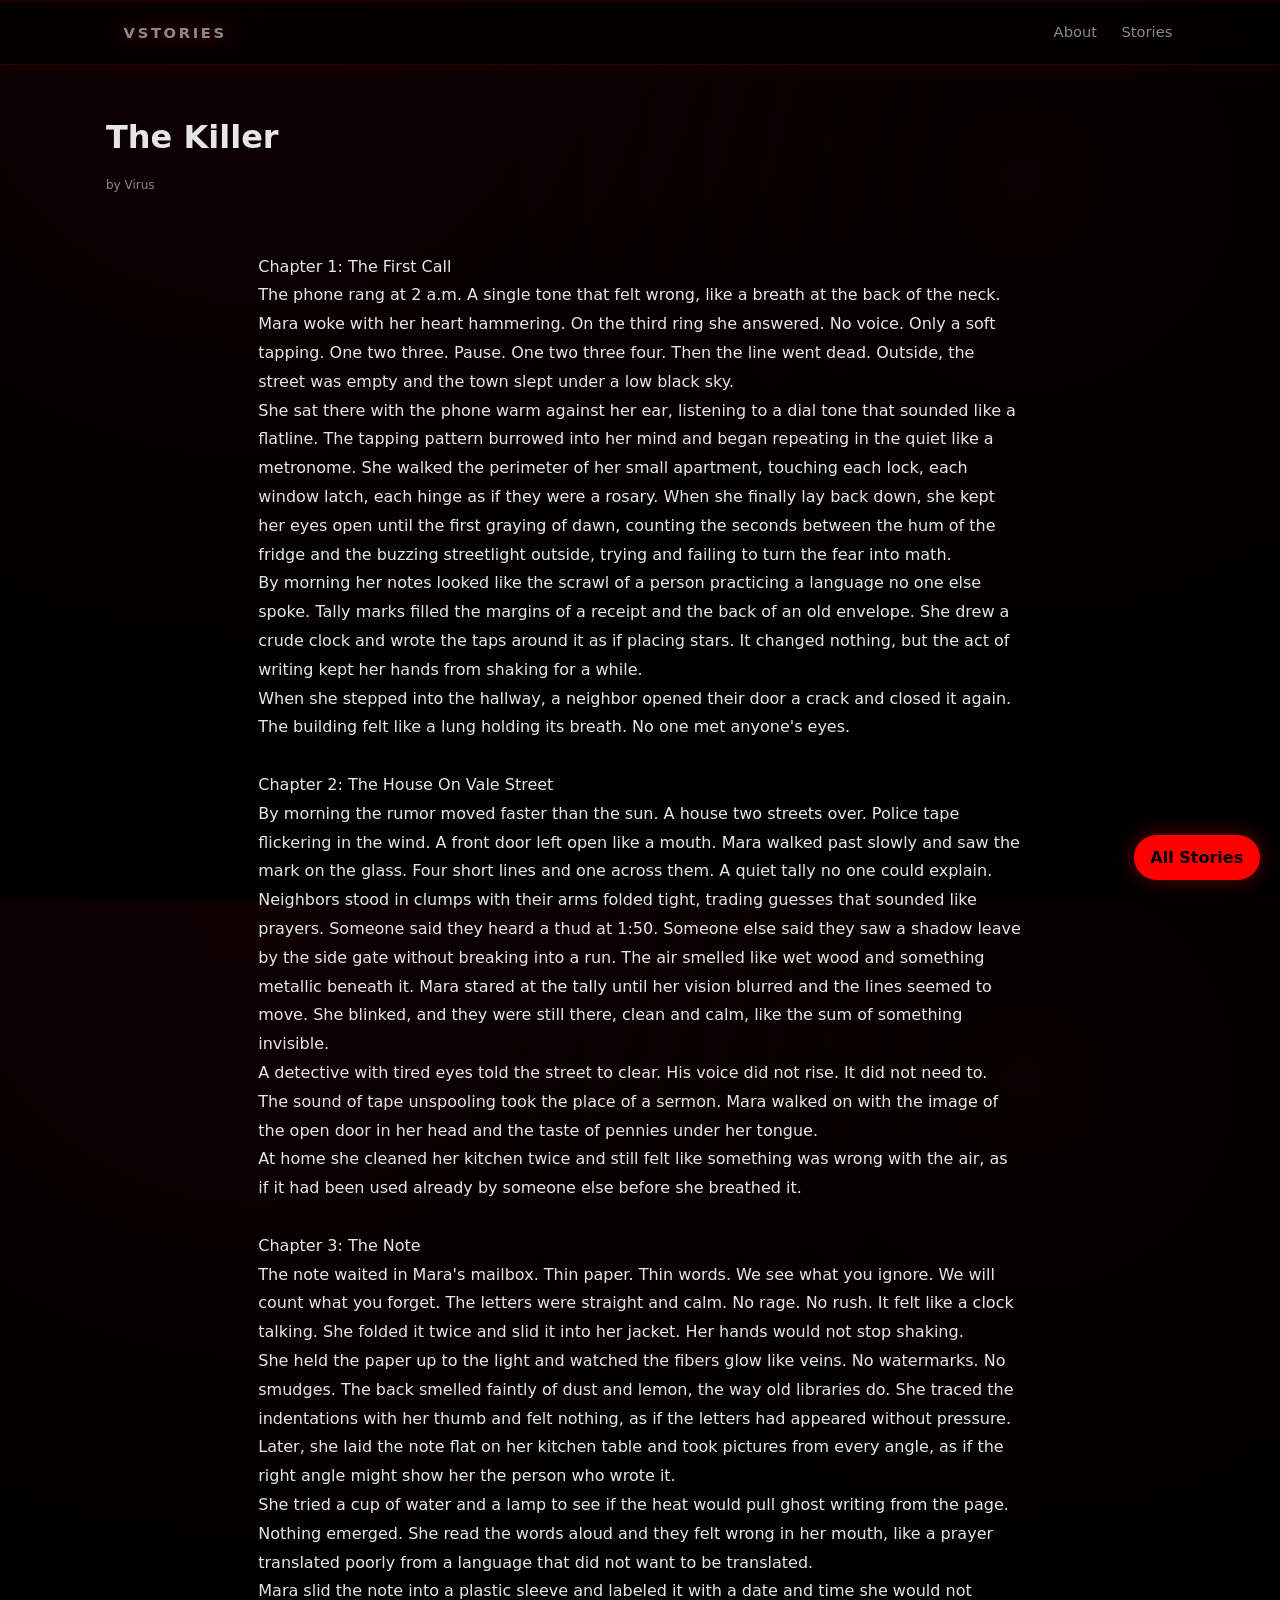
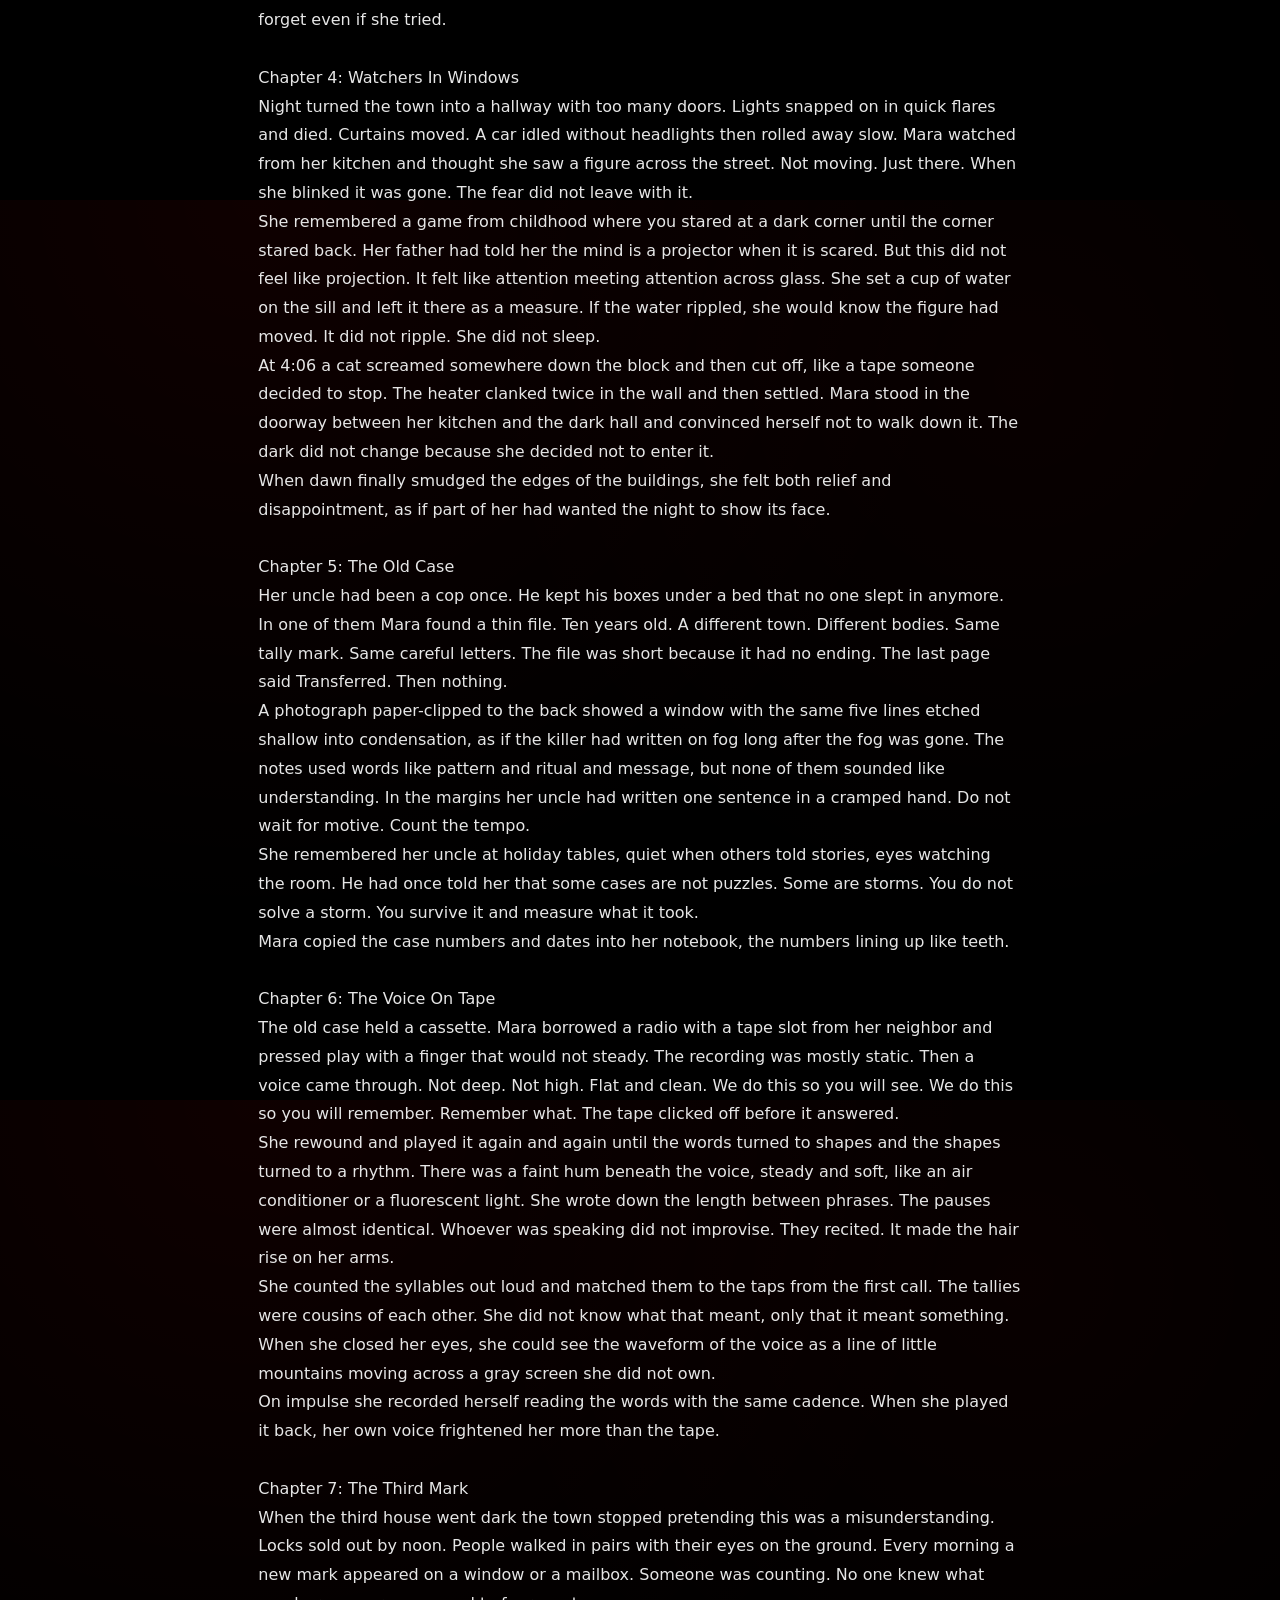
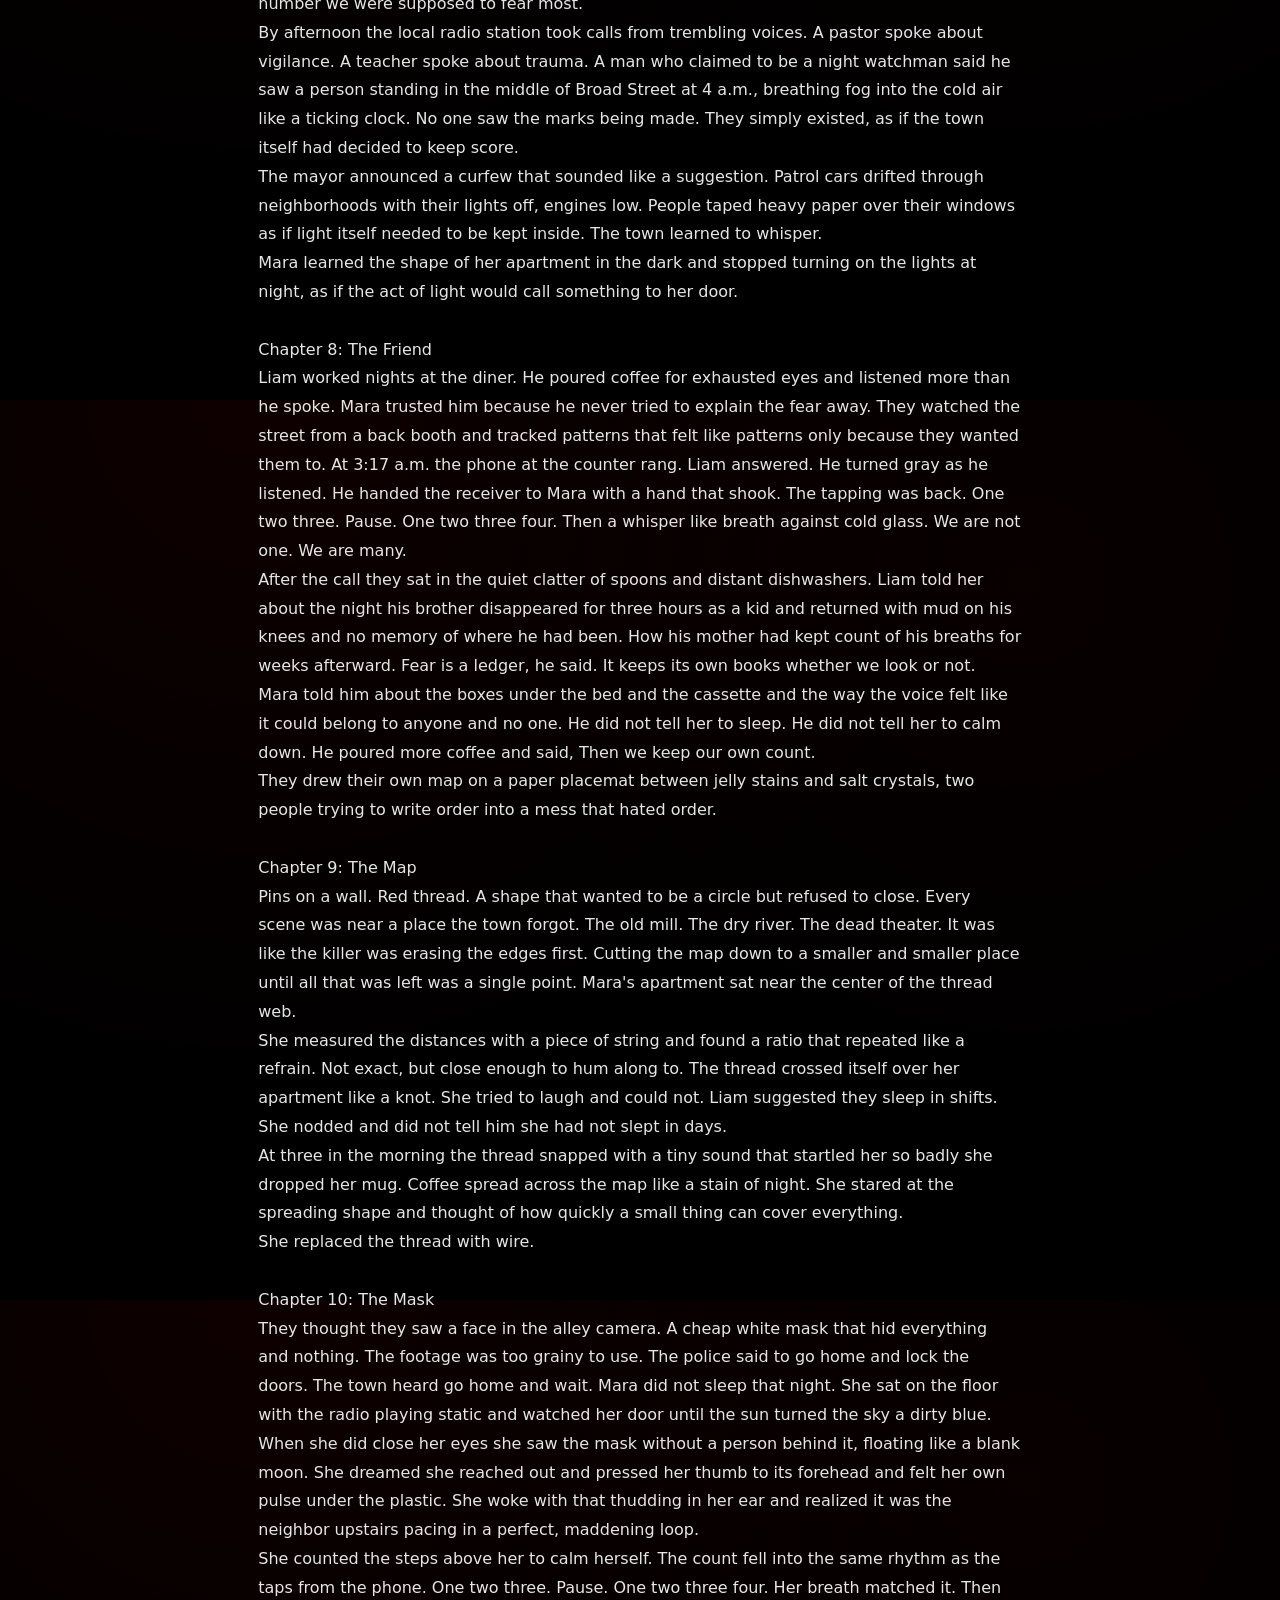
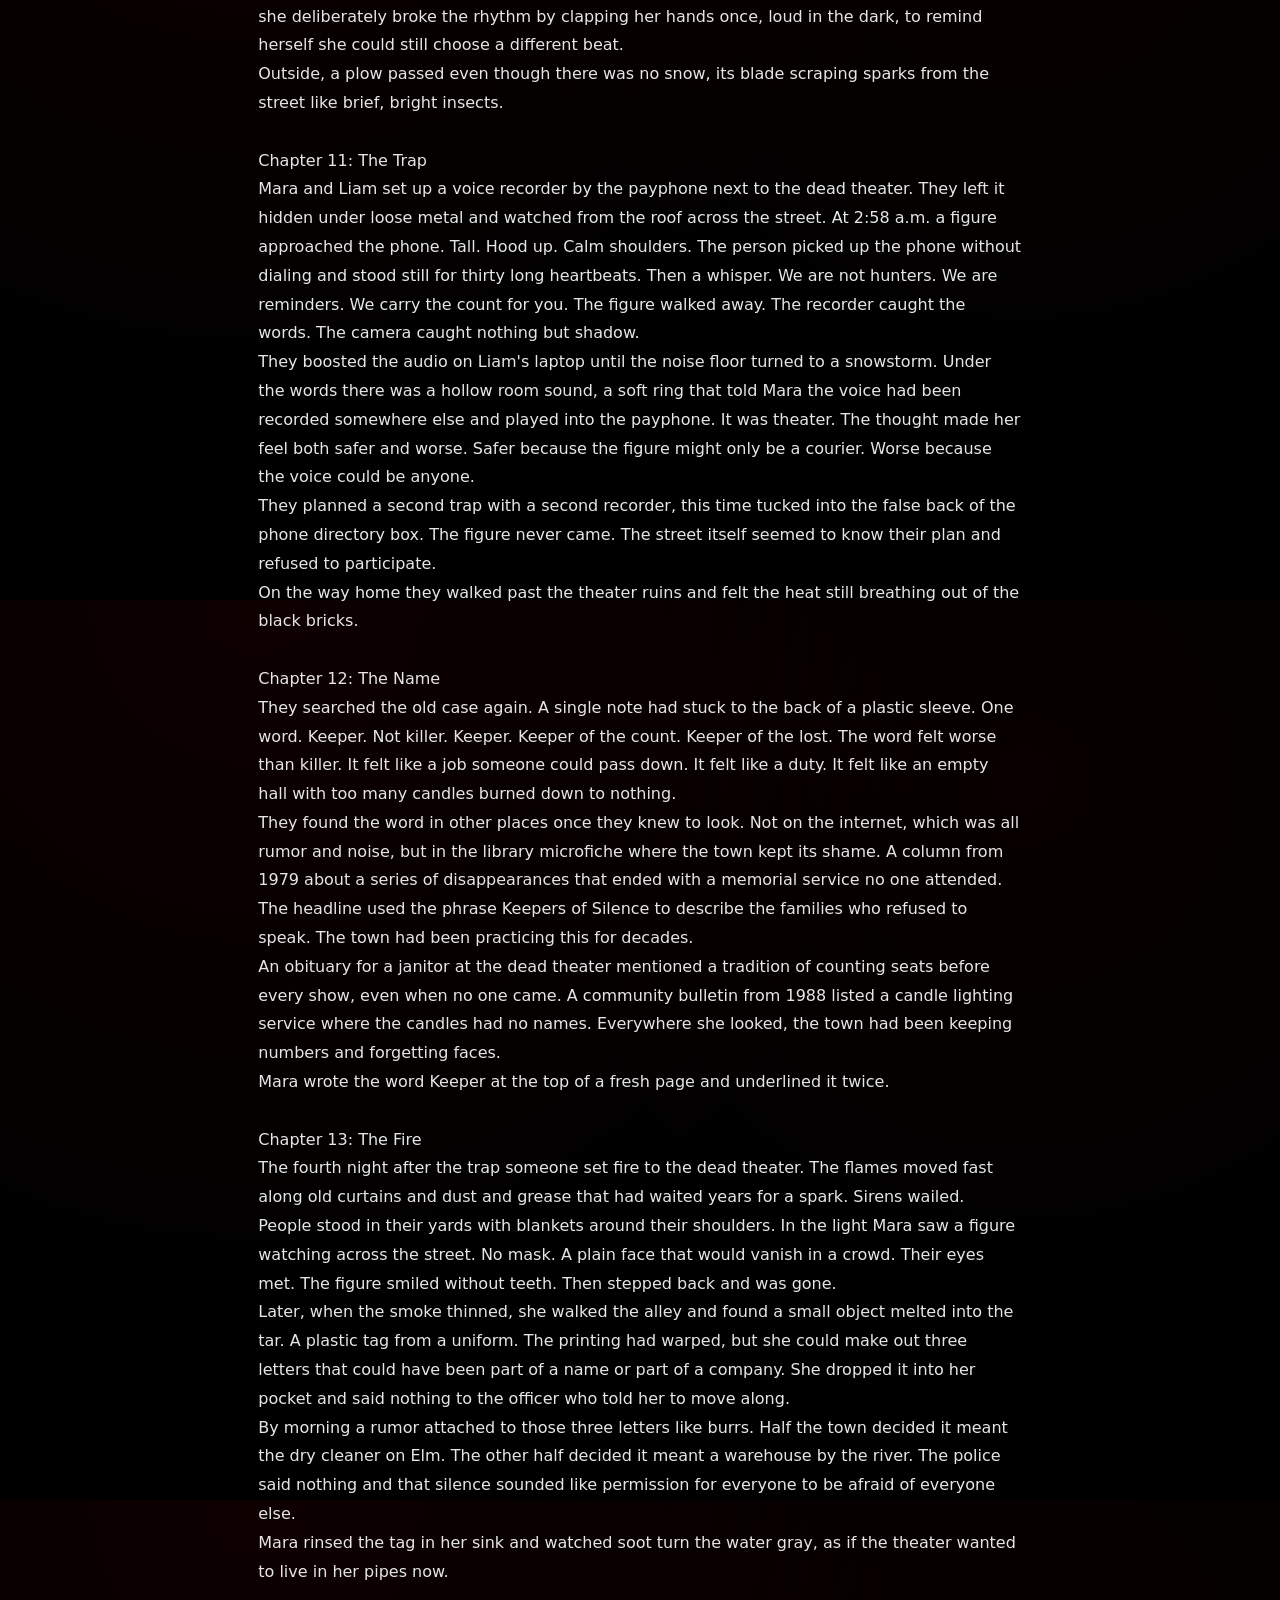
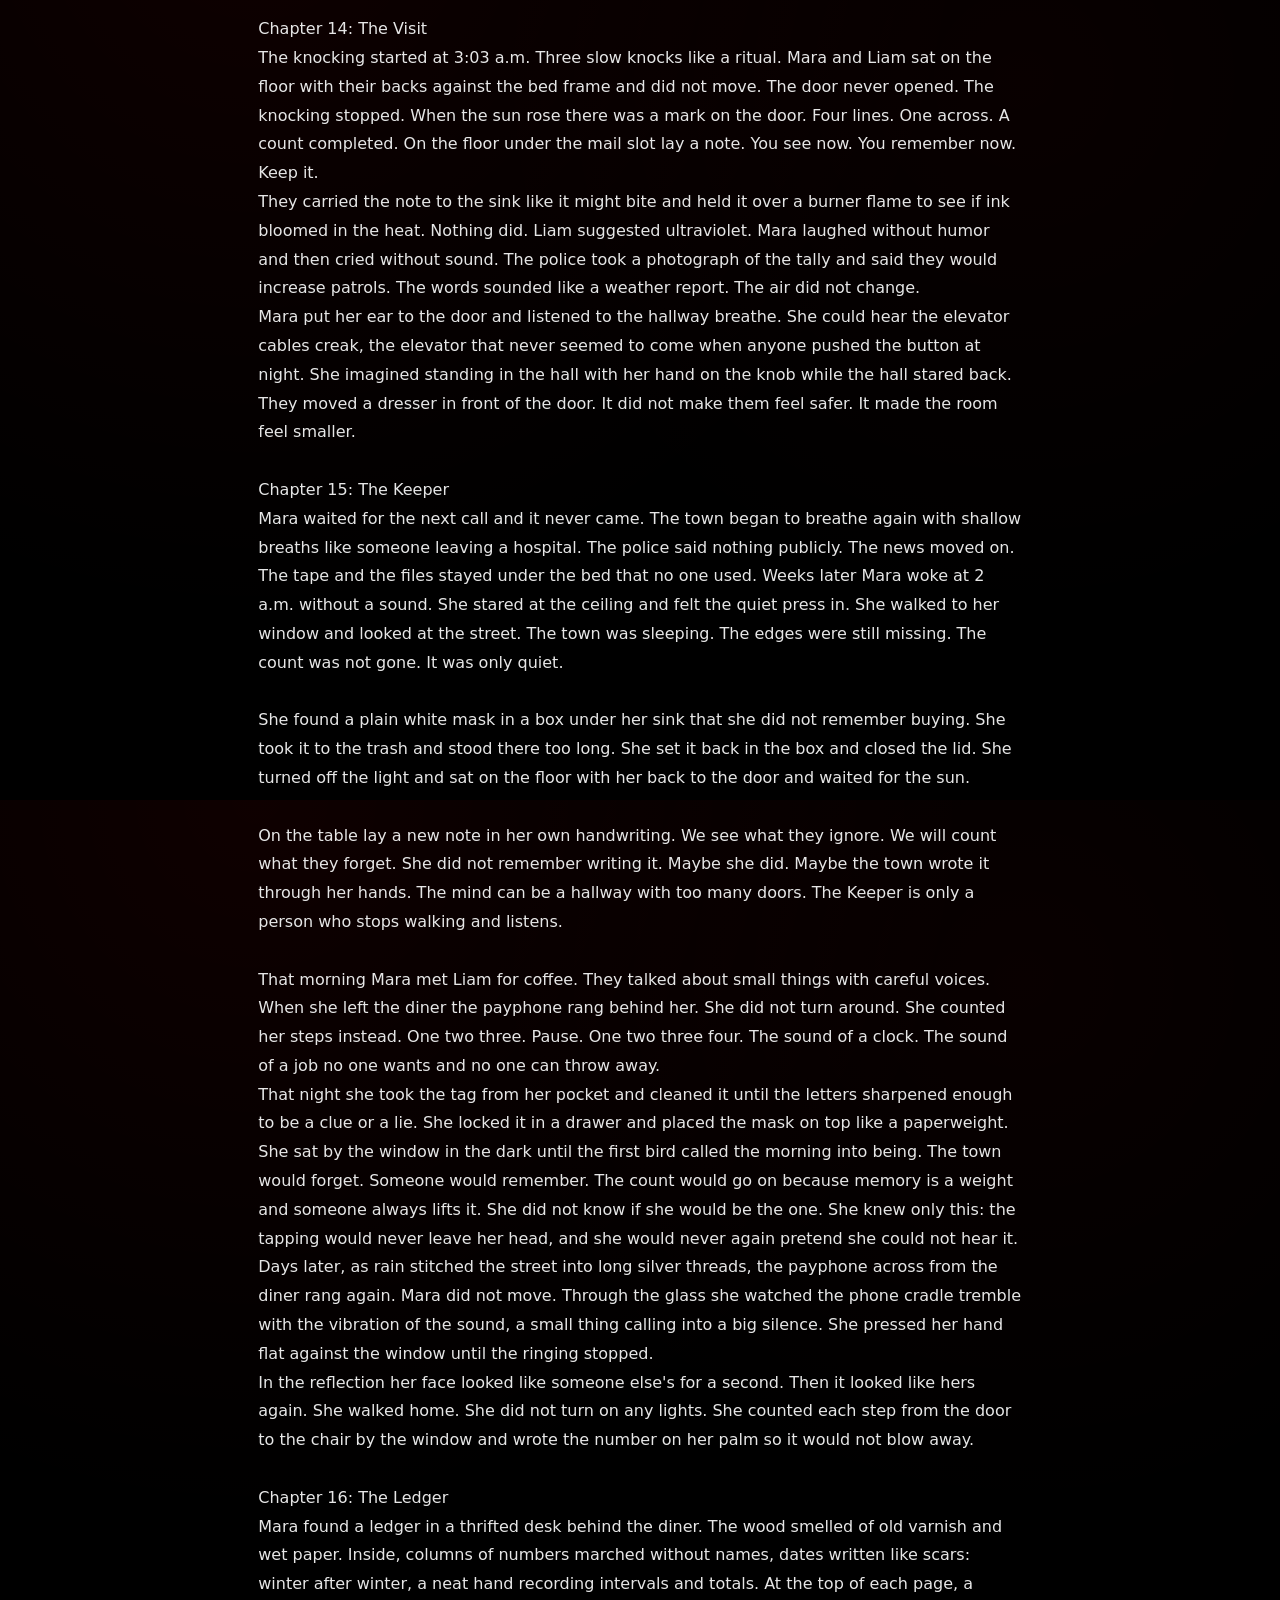
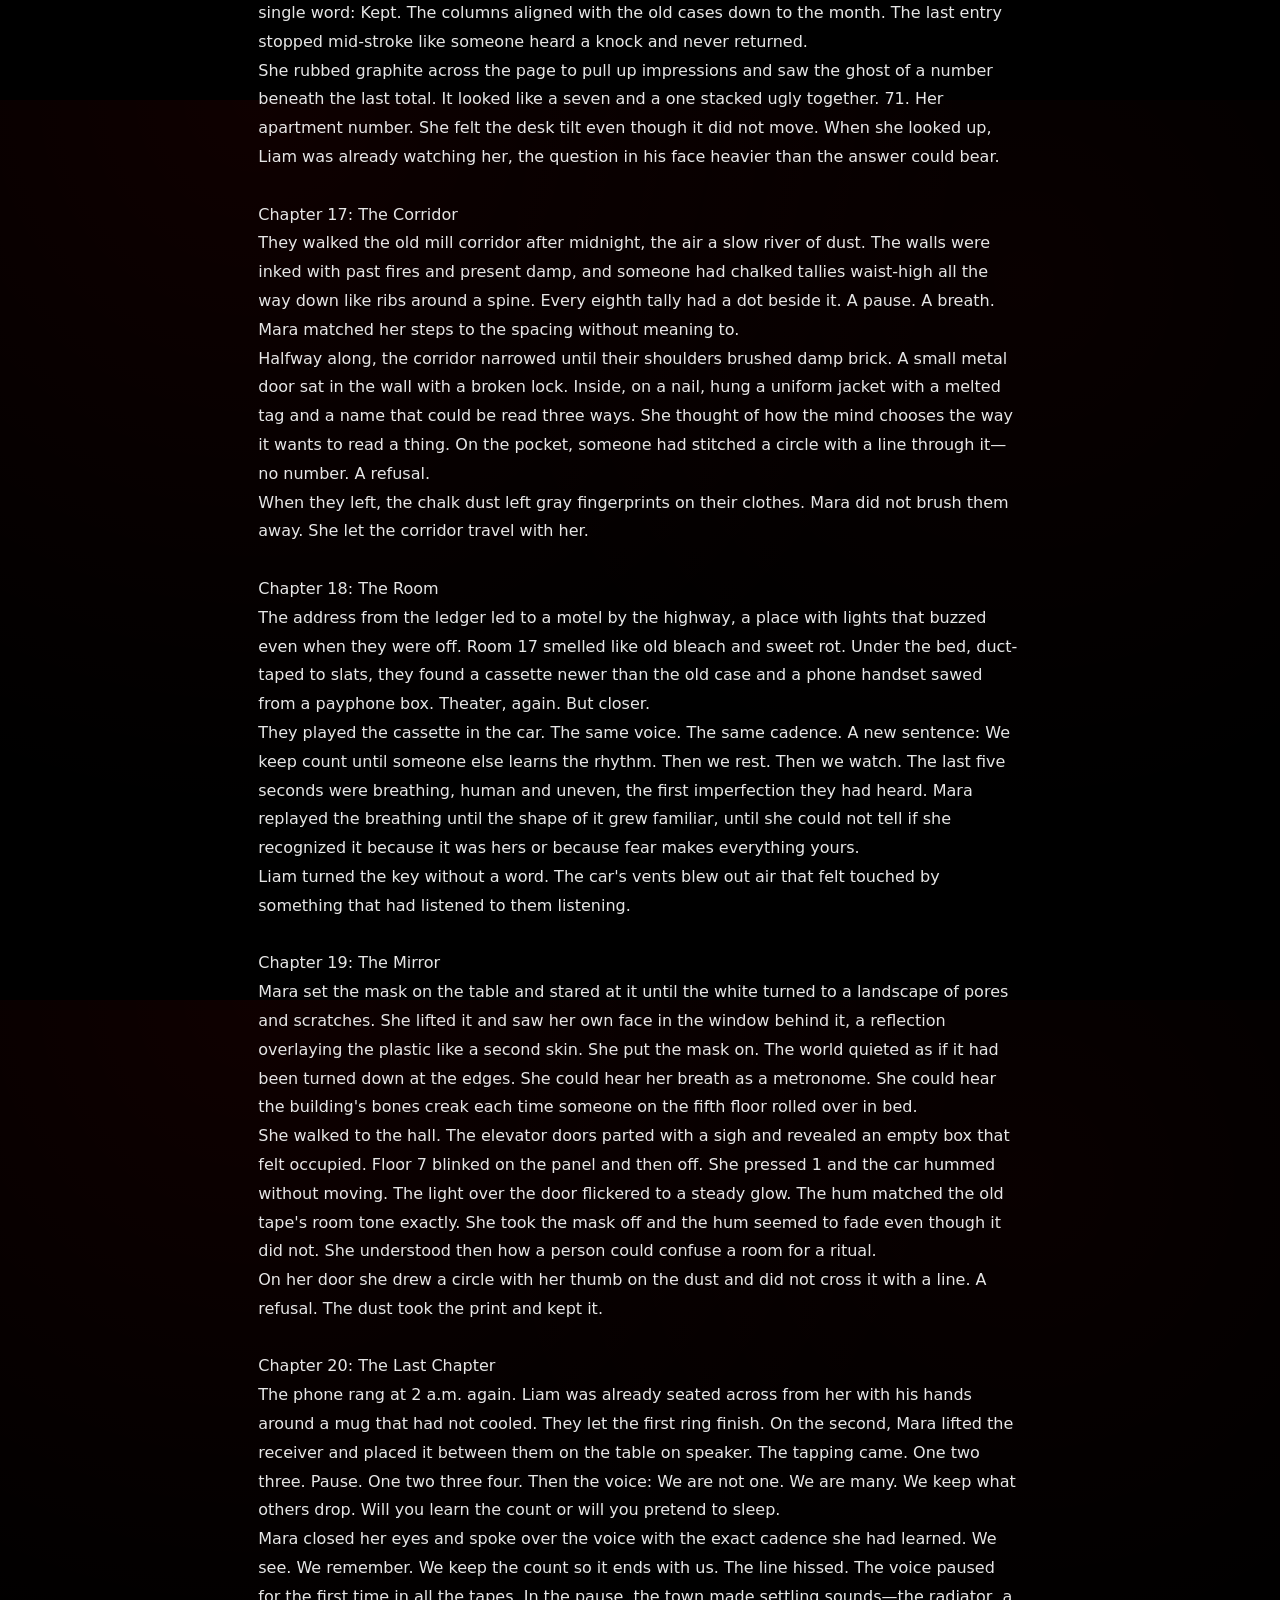
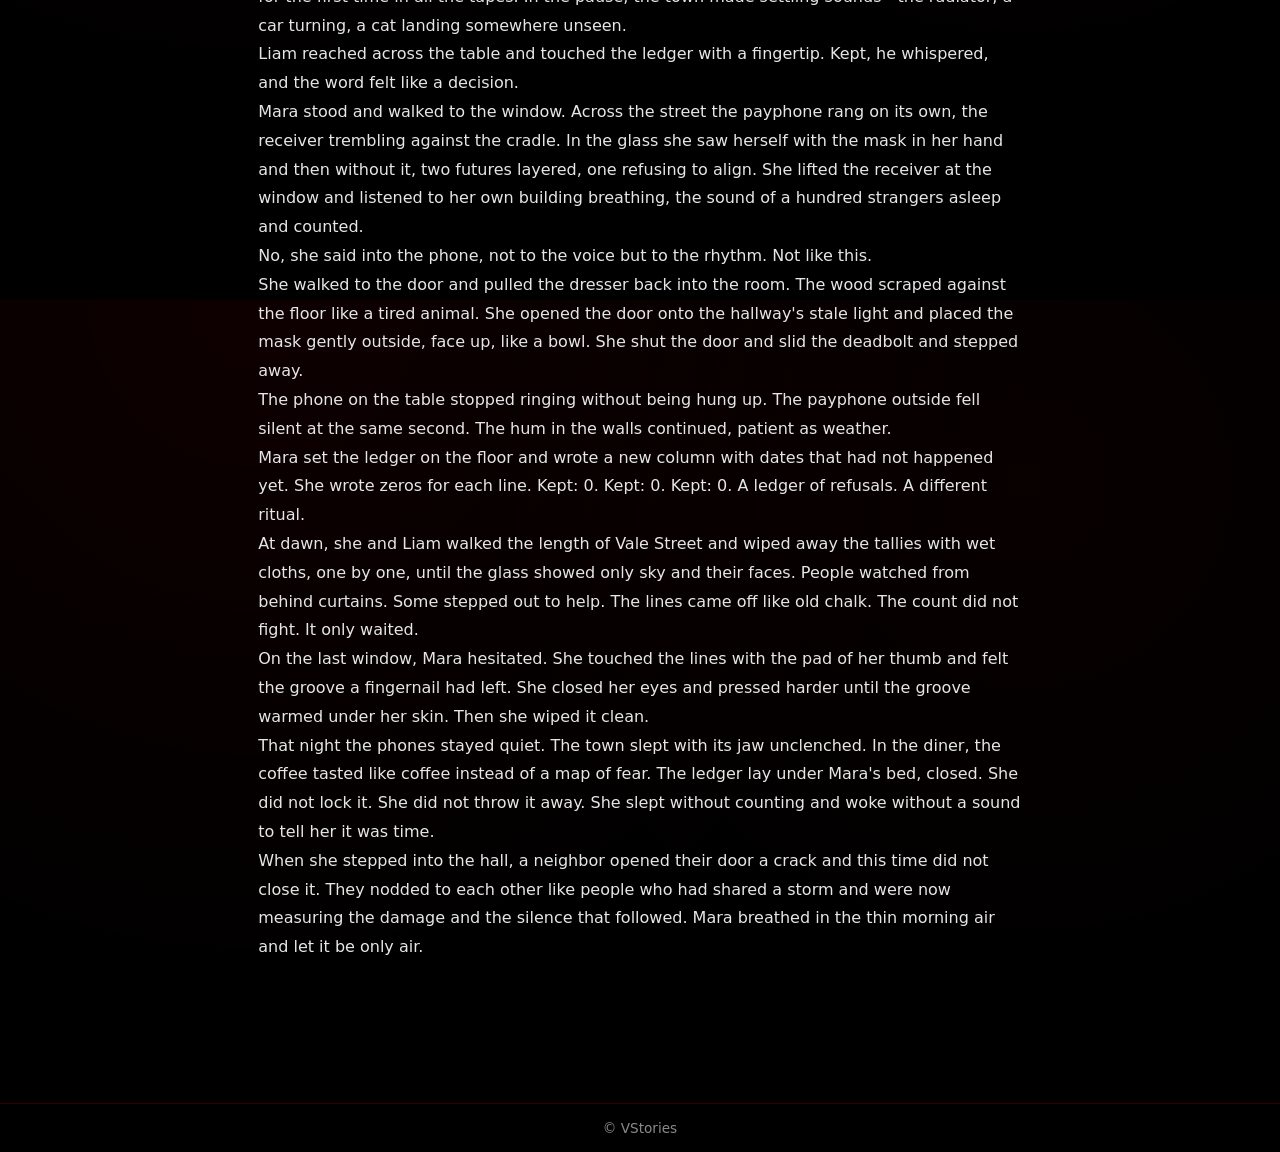
<file: stories/the-killer.html>
<!doctype html>
<html lang="en">
<head>
<meta charset="utf-8">
<meta name="viewport" content="width=device-width, initial-scale=1">
<meta http-equiv="Content-Security-Policy" content="default-src 'self'; script-src 'self'; style-src 'self' 'unsafe-inline'; img-src 'self' data:; font-src 'self' data:; connect-src 'self'; base-uri 'self'; form-action 'self'">
<title>The Killer - VStories</title>
<link rel="icon" href="data:,">
<link rel="stylesheet" href="../assets/css/styles.css">
</head>
<body>
<header class="header">
  <div class="container nav">
    <a class="brand" href="../index.html">VSTORIES</a>
    <nav>
      <a href="../about.html">About</a>
      <a href="../stories.html">Stories</a>
    </nav>
  </div>
 </header>
<main class="section">
  <div class="container">
    <h1>The Killer</h1>
    <div class="meta">by Virus</div>
    <div class="section prose" style="white-space:pre-wrap">
Chapter 1: The First Call
The phone rang at 2 a.m. A single tone that felt wrong, like a breath at the back of the neck. Mara woke with her heart hammering. On the third ring she answered. No voice. Only a soft tapping. One two three. Pause. One two three four. Then the line went dead. Outside, the street was empty and the town slept under a low black sky.
She sat there with the phone warm against her ear, listening to a dial tone that sounded like a flatline. The tapping pattern burrowed into her mind and began repeating in the quiet like a metronome. She walked the perimeter of her small apartment, touching each lock, each window latch, each hinge as if they were a rosary. When she finally lay back down, she kept her eyes open until the first graying of dawn, counting the seconds between the hum of the fridge and the buzzing streetlight outside, trying and failing to turn the fear into math.
By morning her notes looked like the scrawl of a person practicing a language no one else spoke. Tally marks filled the margins of a receipt and the back of an old envelope. She drew a crude clock and wrote the taps around it as if placing stars. It changed nothing, but the act of writing kept her hands from shaking for a while.
When she stepped into the hallway, a neighbor opened their door a crack and closed it again. The building felt like a lung holding its breath. No one met anyone's eyes.

Chapter 2: The House On Vale Street
By morning the rumor moved faster than the sun. A house two streets over. Police tape flickering in the wind. A front door left open like a mouth. Mara walked past slowly and saw the mark on the glass. Four short lines and one across them. A quiet tally no one could explain.
Neighbors stood in clumps with their arms folded tight, trading guesses that sounded like prayers. Someone said they heard a thud at 1:50. Someone else said they saw a shadow leave by the side gate without breaking into a run. The air smelled like wet wood and something metallic beneath it. Mara stared at the tally until her vision blurred and the lines seemed to move. She blinked, and they were still there, clean and calm, like the sum of something invisible.
A detective with tired eyes told the street to clear. His voice did not rise. It did not need to. The sound of tape unspooling took the place of a sermon. Mara walked on with the image of the open door in her head and the taste of pennies under her tongue.
At home she cleaned her kitchen twice and still felt like something was wrong with the air, as if it had been used already by someone else before she breathed it.

Chapter 3: The Note
The note waited in Mara's mailbox. Thin paper. Thin words. We see what you ignore. We will count what you forget. The letters were straight and calm. No rage. No rush. It felt like a clock talking. She folded it twice and slid it into her jacket. Her hands would not stop shaking.
She held the paper up to the light and watched the fibers glow like veins. No watermarks. No smudges. The back smelled faintly of dust and lemon, the way old libraries do. She traced the indentations with her thumb and felt nothing, as if the letters had appeared without pressure. Later, she laid the note flat on her kitchen table and took pictures from every angle, as if the right angle might show her the person who wrote it.
She tried a cup of water and a lamp to see if the heat would pull ghost writing from the page. Nothing emerged. She read the words aloud and they felt wrong in her mouth, like a prayer translated poorly from a language that did not want to be translated.
Mara slid the note into a plastic sleeve and labeled it with a date and time she would not forget even if she tried.

Chapter 4: Watchers In Windows
Night turned the town into a hallway with too many doors. Lights snapped on in quick flares and died. Curtains moved. A car idled without headlights then rolled away slow. Mara watched from her kitchen and thought she saw a figure across the street. Not moving. Just there. When she blinked it was gone. The fear did not leave with it.
She remembered a game from childhood where you stared at a dark corner until the corner stared back. Her father had told her the mind is a projector when it is scared. But this did not feel like projection. It felt like attention meeting attention across glass. She set a cup of water on the sill and left it there as a measure. If the water rippled, she would know the figure had moved. It did not ripple. She did not sleep.
At 4:06 a cat screamed somewhere down the block and then cut off, like a tape someone decided to stop. The heater clanked twice in the wall and then settled. Mara stood in the doorway between her kitchen and the dark hall and convinced herself not to walk down it. The dark did not change because she decided not to enter it.
When dawn finally smudged the edges of the buildings, she felt both relief and disappointment, as if part of her had wanted the night to show its face.

Chapter 5: The Old Case
Her uncle had been a cop once. He kept his boxes under a bed that no one slept in anymore. In one of them Mara found a thin file. Ten years old. A different town. Different bodies. Same tally mark. Same careful letters. The file was short because it had no ending. The last page said Transferred. Then nothing.
A photograph paper-clipped to the back showed a window with the same five lines etched shallow into condensation, as if the killer had written on fog long after the fog was gone. The notes used words like pattern and ritual and message, but none of them sounded like understanding. In the margins her uncle had written one sentence in a cramped hand. Do not wait for motive. Count the tempo.
She remembered her uncle at holiday tables, quiet when others told stories, eyes watching the room. He had once told her that some cases are not puzzles. Some are storms. You do not solve a storm. You survive it and measure what it took.
Mara copied the case numbers and dates into her notebook, the numbers lining up like teeth.

Chapter 6: The Voice On Tape
The old case held a cassette. Mara borrowed a radio with a tape slot from her neighbor and pressed play with a finger that would not steady. The recording was mostly static. Then a voice came through. Not deep. Not high. Flat and clean. We do this so you will see. We do this so you will remember. Remember what. The tape clicked off before it answered.
She rewound and played it again and again until the words turned to shapes and the shapes turned to a rhythm. There was a faint hum beneath the voice, steady and soft, like an air conditioner or a fluorescent light. She wrote down the length between phrases. The pauses were almost identical. Whoever was speaking did not improvise. They recited. It made the hair rise on her arms.
She counted the syllables out loud and matched them to the taps from the first call. The tallies were cousins of each other. She did not know what that meant, only that it meant something. When she closed her eyes, she could see the waveform of the voice as a line of little mountains moving across a gray screen she did not own.
On impulse she recorded herself reading the words with the same cadence. When she played it back, her own voice frightened her more than the tape.

Chapter 7: The Third Mark
When the third house went dark the town stopped pretending this was a misunderstanding. Locks sold out by noon. People walked in pairs with their eyes on the ground. Every morning a new mark appeared on a window or a mailbox. Someone was counting. No one knew what number we were supposed to fear most.
By afternoon the local radio station took calls from trembling voices. A pastor spoke about vigilance. A teacher spoke about trauma. A man who claimed to be a night watchman said he saw a person standing in the middle of Broad Street at 4 a.m., breathing fog into the cold air like a ticking clock. No one saw the marks being made. They simply existed, as if the town itself had decided to keep score.
The mayor announced a curfew that sounded like a suggestion. Patrol cars drifted through neighborhoods with their lights off, engines low. People taped heavy paper over their windows as if light itself needed to be kept inside. The town learned to whisper.
Mara learned the shape of her apartment in the dark and stopped turning on the lights at night, as if the act of light would call something to her door.

Chapter 8: The Friend
Liam worked nights at the diner. He poured coffee for exhausted eyes and listened more than he spoke. Mara trusted him because he never tried to explain the fear away. They watched the street from a back booth and tracked patterns that felt like patterns only because they wanted them to. At 3:17 a.m. the phone at the counter rang. Liam answered. He turned gray as he listened. He handed the receiver to Mara with a hand that shook. The tapping was back. One two three. Pause. One two three four. Then a whisper like breath against cold glass. We are not one. We are many.
After the call they sat in the quiet clatter of spoons and distant dishwashers. Liam told her about the night his brother disappeared for three hours as a kid and returned with mud on his knees and no memory of where he had been. How his mother had kept count of his breaths for weeks afterward. Fear is a ledger, he said. It keeps its own books whether we look or not.
Mara told him about the boxes under the bed and the cassette and the way the voice felt like it could belong to anyone and no one. He did not tell her to sleep. He did not tell her to calm down. He poured more coffee and said, Then we keep our own count.
They drew their own map on a paper placemat between jelly stains and salt crystals, two people trying to write order into a mess that hated order.

Chapter 9: The Map
Pins on a wall. Red thread. A shape that wanted to be a circle but refused to close. Every scene was near a place the town forgot. The old mill. The dry river. The dead theater. It was like the killer was erasing the edges first. Cutting the map down to a smaller and smaller place until all that was left was a single point. Mara's apartment sat near the center of the thread web.
She measured the distances with a piece of string and found a ratio that repeated like a refrain. Not exact, but close enough to hum along to. The thread crossed itself over her apartment like a knot. She tried to laugh and could not. Liam suggested they sleep in shifts. She nodded and did not tell him she had not slept in days.
At three in the morning the thread snapped with a tiny sound that startled her so badly she dropped her mug. Coffee spread across the map like a stain of night. She stared at the spreading shape and thought of how quickly a small thing can cover everything.
She replaced the thread with wire.

Chapter 10: The Mask
They thought they saw a face in the alley camera. A cheap white mask that hid everything and nothing. The footage was too grainy to use. The police said to go home and lock the doors. The town heard go home and wait. Mara did not sleep that night. She sat on the floor with the radio playing static and watched her door until the sun turned the sky a dirty blue.
When she did close her eyes she saw the mask without a person behind it, floating like a blank moon. She dreamed she reached out and pressed her thumb to its forehead and felt her own pulse under the plastic. She woke with that thudding in her ear and realized it was the neighbor upstairs pacing in a perfect, maddening loop.
She counted the steps above her to calm herself. The count fell into the same rhythm as the taps from the phone. One two three. Pause. One two three four. Her breath matched it. Then she deliberately broke the rhythm by clapping her hands once, loud in the dark, to remind herself she could still choose a different beat.
Outside, a plow passed even though there was no snow, its blade scraping sparks from the street like brief, bright insects.

Chapter 11: The Trap
Mara and Liam set up a voice recorder by the payphone next to the dead theater. They left it hidden under loose metal and watched from the roof across the street. At 2:58 a.m. a figure approached the phone. Tall. Hood up. Calm shoulders. The person picked up the phone without dialing and stood still for thirty long heartbeats. Then a whisper. We are not hunters. We are reminders. We carry the count for you. The figure walked away. The recorder caught the words. The camera caught nothing but shadow.
They boosted the audio on Liam's laptop until the noise floor turned to a snowstorm. Under the words there was a hollow room sound, a soft ring that told Mara the voice had been recorded somewhere else and played into the payphone. It was theater. The thought made her feel both safer and worse. Safer because the figure might only be a courier. Worse because the voice could be anyone.
They planned a second trap with a second recorder, this time tucked into the false back of the phone directory box. The figure never came. The street itself seemed to know their plan and refused to participate.
On the way home they walked past the theater ruins and felt the heat still breathing out of the black bricks.

Chapter 12: The Name
They searched the old case again. A single note had stuck to the back of a plastic sleeve. One word. Keeper. Not killer. Keeper. Keeper of the count. Keeper of the lost. The word felt worse than killer. It felt like a job someone could pass down. It felt like a duty. It felt like an empty hall with too many candles burned down to nothing.
They found the word in other places once they knew to look. Not on the internet, which was all rumor and noise, but in the library microfiche where the town kept its shame. A column from 1979 about a series of disappearances that ended with a memorial service no one attended. The headline used the phrase Keepers of Silence to describe the families who refused to speak. The town had been practicing this for decades.
An obituary for a janitor at the dead theater mentioned a tradition of counting seats before every show, even when no one came. A community bulletin from 1988 listed a candle lighting service where the candles had no names. Everywhere she looked, the town had been keeping numbers and forgetting faces.
Mara wrote the word Keeper at the top of a fresh page and underlined it twice.

Chapter 13: The Fire
The fourth night after the trap someone set fire to the dead theater. The flames moved fast along old curtains and dust and grease that had waited years for a spark. Sirens wailed. People stood in their yards with blankets around their shoulders. In the light Mara saw a figure watching across the street. No mask. A plain face that would vanish in a crowd. Their eyes met. The figure smiled without teeth. Then stepped back and was gone.
Later, when the smoke thinned, she walked the alley and found a small object melted into the tar. A plastic tag from a uniform. The printing had warped, but she could make out three letters that could have been part of a name or part of a company. She dropped it into her pocket and said nothing to the officer who told her to move along.
By morning a rumor attached to those three letters like burrs. Half the town decided it meant the dry cleaner on Elm. The other half decided it meant a warehouse by the river. The police said nothing and that silence sounded like permission for everyone to be afraid of everyone else.
Mara rinsed the tag in her sink and watched soot turn the water gray, as if the theater wanted to live in her pipes now.

Chapter 14: The Visit
The knocking started at 3:03 a.m. Three slow knocks like a ritual. Mara and Liam sat on the floor with their backs against the bed frame and did not move. The door never opened. The knocking stopped. When the sun rose there was a mark on the door. Four lines. One across. A count completed. On the floor under the mail slot lay a note. You see now. You remember now. Keep it.
They carried the note to the sink like it might bite and held it over a burner flame to see if ink bloomed in the heat. Nothing did. Liam suggested ultraviolet. Mara laughed without humor and then cried without sound. The police took a photograph of the tally and said they would increase patrols. The words sounded like a weather report. The air did not change.
Mara put her ear to the door and listened to the hallway breathe. She could hear the elevator cables creak, the elevator that never seemed to come when anyone pushed the button at night. She imagined standing in the hall with her hand on the knob while the hall stared back.
They moved a dresser in front of the door. It did not make them feel safer. It made the room feel smaller.

Chapter 15: The Keeper
Mara waited for the next call and it never came. The town began to breathe again with shallow breaths like someone leaving a hospital. The police said nothing publicly. The news moved on. The tape and the files stayed under the bed that no one used. Weeks later Mara woke at 2 a.m. without a sound. She stared at the ceiling and felt the quiet press in. She walked to her window and looked at the street. The town was sleeping. The edges were still missing. The count was not gone. It was only quiet.

She found a plain white mask in a box under her sink that she did not remember buying. She took it to the trash and stood there too long. She set it back in the box and closed the lid. She turned off the light and sat on the floor with her back to the door and waited for the sun.

On the table lay a new note in her own handwriting. We see what they ignore. We will count what they forget. She did not remember writing it. Maybe she did. Maybe the town wrote it through her hands. The mind can be a hallway with too many doors. The Keeper is only a person who stops walking and listens.

That morning Mara met Liam for coffee. They talked about small things with careful voices. When she left the diner the payphone rang behind her. She did not turn around. She counted her steps instead. One two three. Pause. One two three four. The sound of a clock. The sound of a job no one wants and no one can throw away.
That night she took the tag from her pocket and cleaned it until the letters sharpened enough to be a clue or a lie. She locked it in a drawer and placed the mask on top like a paperweight. She sat by the window in the dark until the first bird called the morning into being. The town would forget. Someone would remember. The count would go on because memory is a weight and someone always lifts it. She did not know if she would be the one. She knew only this: the tapping would never leave her head, and she would never again pretend she could not hear it.
Days later, as rain stitched the street into long silver threads, the payphone across from the diner rang again. Mara did not move. Through the glass she watched the phone cradle tremble with the vibration of the sound, a small thing calling into a big silence. She pressed her hand flat against the window until the ringing stopped.
In the reflection her face looked like someone else's for a second. Then it looked like hers again. She walked home. She did not turn on any lights. She counted each step from the door to the chair by the window and wrote the number on her palm so it would not blow away.

Chapter 16: The Ledger
Mara found a ledger in a thrifted desk behind the diner. The wood smelled of old varnish and wet paper. Inside, columns of numbers marched without names, dates written like scars: winter after winter, a neat hand recording intervals and totals. At the top of each page, a single word: Kept. The columns aligned with the old cases down to the month. The last entry stopped mid-stroke like someone heard a knock and never returned.
She rubbed graphite across the page to pull up impressions and saw the ghost of a number beneath the last total. It looked like a seven and a one stacked ugly together. 71. Her apartment number. She felt the desk tilt even though it did not move. When she looked up, Liam was already watching her, the question in his face heavier than the answer could bear.

Chapter 17: The Corridor
They walked the old mill corridor after midnight, the air a slow river of dust. The walls were inked with past fires and present damp, and someone had chalked tallies waist-high all the way down like ribs around a spine. Every eighth tally had a dot beside it. A pause. A breath. Mara matched her steps to the spacing without meaning to.
Halfway along, the corridor narrowed until their shoulders brushed damp brick. A small metal door sat in the wall with a broken lock. Inside, on a nail, hung a uniform jacket with a melted tag and a name that could be read three ways. She thought of how the mind chooses the way it wants to read a thing. On the pocket, someone had stitched a circle with a line through it—no number. A refusal.
When they left, the chalk dust left gray fingerprints on their clothes. Mara did not brush them away. She let the corridor travel with her.

Chapter 18: The Room
The address from the ledger led to a motel by the highway, a place with lights that buzzed even when they were off. Room 17 smelled like old bleach and sweet rot. Under the bed, duct-taped to slats, they found a cassette newer than the old case and a phone handset sawed from a payphone box. Theater, again. But closer.
They played the cassette in the car. The same voice. The same cadence. A new sentence: We keep count until someone else learns the rhythm. Then we rest. Then we watch. The last five seconds were breathing, human and uneven, the first imperfection they had heard. Mara replayed the breathing until the shape of it grew familiar, until she could not tell if she recognized it because it was hers or because fear makes everything yours.
Liam turned the key without a word. The car's vents blew out air that felt touched by something that had listened to them listening.

Chapter 19: The Mirror
Mara set the mask on the table and stared at it until the white turned to a landscape of pores and scratches. She lifted it and saw her own face in the window behind it, a reflection overlaying the plastic like a second skin. She put the mask on. The world quieted as if it had been turned down at the edges. She could hear her breath as a metronome. She could hear the building's bones creak each time someone on the fifth floor rolled over in bed.
She walked to the hall. The elevator doors parted with a sigh and revealed an empty box that felt occupied. Floor 7 blinked on the panel and then off. She pressed 1 and the car hummed without moving. The light over the door flickered to a steady glow. The hum matched the old tape's room tone exactly. She took the mask off and the hum seemed to fade even though it did not. She understood then how a person could confuse a room for a ritual.
On her door she drew a circle with her thumb on the dust and did not cross it with a line. A refusal. The dust took the print and kept it.

Chapter 20: The Last Chapter
The phone rang at 2 a.m. again. Liam was already seated across from her with his hands around a mug that had not cooled. They let the first ring finish. On the second, Mara lifted the receiver and placed it between them on the table on speaker. The tapping came. One two three. Pause. One two three four. Then the voice: We are not one. We are many. We keep what others drop. Will you learn the count or will you pretend to sleep.
Mara closed her eyes and spoke over the voice with the exact cadence she had learned. We see. We remember. We keep the count so it ends with us. The line hissed. The voice paused for the first time in all the tapes. In the pause, the town made settling sounds—the radiator, a car turning, a cat landing somewhere unseen.
Liam reached across the table and touched the ledger with a fingertip. Kept, he whispered, and the word felt like a decision.
Mara stood and walked to the window. Across the street the payphone rang on its own, the receiver trembling against the cradle. In the glass she saw herself with the mask in her hand and then without it, two futures layered, one refusing to align. She lifted the receiver at the window and listened to her own building breathing, the sound of a hundred strangers asleep and counted.
No, she said into the phone, not to the voice but to the rhythm. Not like this.
She walked to the door and pulled the dresser back into the room. The wood scraped against the floor like a tired animal. She opened the door onto the hallway's stale light and placed the mask gently outside, face up, like a bowl. She shut the door and slid the deadbolt and stepped away.
The phone on the table stopped ringing without being hung up. The payphone outside fell silent at the same second. The hum in the walls continued, patient as weather.
Mara set the ledger on the floor and wrote a new column with dates that had not happened yet. She wrote zeros for each line. Kept: 0. Kept: 0. Kept: 0. A ledger of refusals. A different ritual.
At dawn, she and Liam walked the length of Vale Street and wiped away the tallies with wet cloths, one by one, until the glass showed only sky and their faces. People watched from behind curtains. Some stepped out to help. The lines came off like old chalk. The count did not fight. It only waited.
On the last window, Mara hesitated. She touched the lines with the pad of her thumb and felt the groove a fingernail had left. She closed her eyes and pressed harder until the groove warmed under her skin. Then she wiped it clean.
That night the phones stayed quiet. The town slept with its jaw unclenched. In the diner, the coffee tasted like coffee instead of a map of fear. The ledger lay under Mara's bed, closed. She did not lock it. She did not throw it away. She slept without counting and woke without a sound to tell her it was time.
When she stepped into the hall, a neighbor opened their door a crack and this time did not close it. They nodded to each other like people who had shared a storm and were now measuring the damage and the silence that followed. Mara breathed in the thin morning air and let it be only air.
    </div>
  </div>
 </main>
<footer class="footer">
  <div class="container">© <span id="year"></span> VStories</div>
</footer>
<script>document.getElementById('year').textContent=new Date().getFullYear()</script>
<script src="../assets/js/data.js"></script>
<script src="../assets/js/main.js"></script>
</body>
</html>
</file>
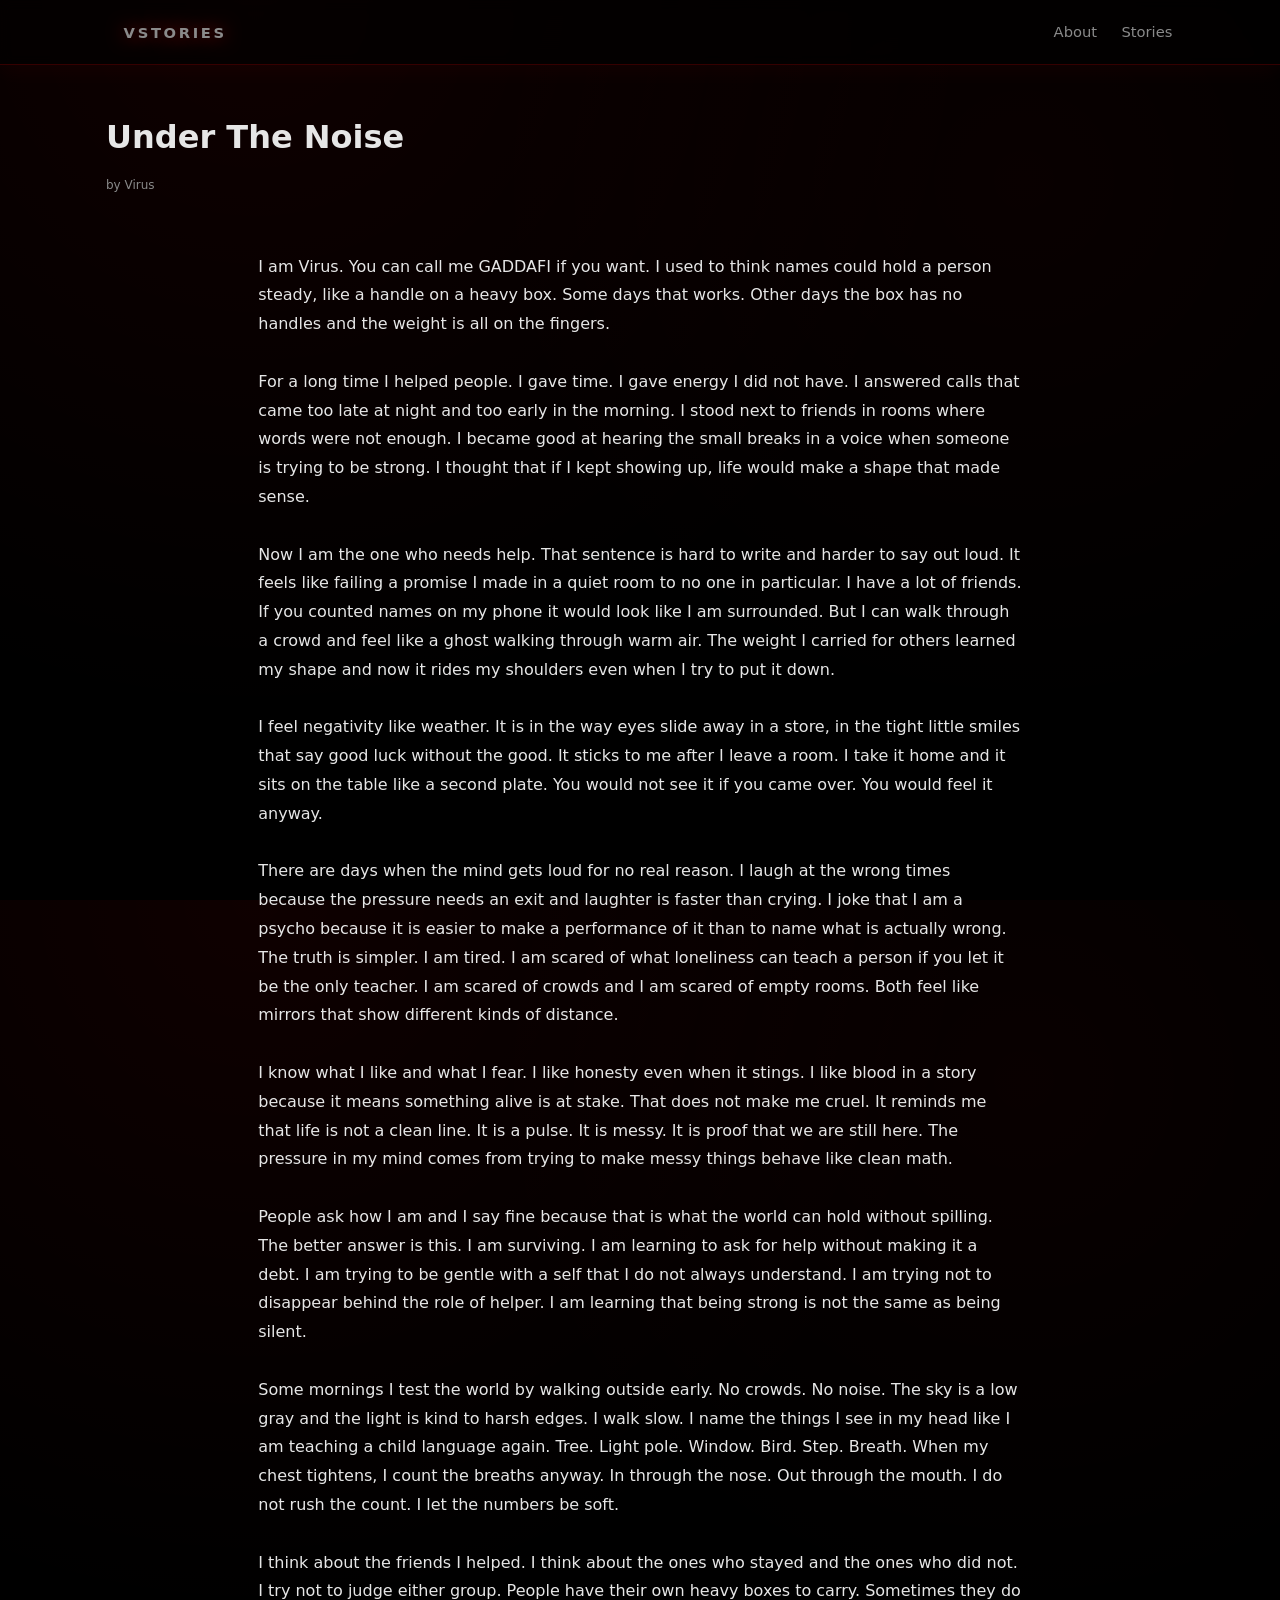
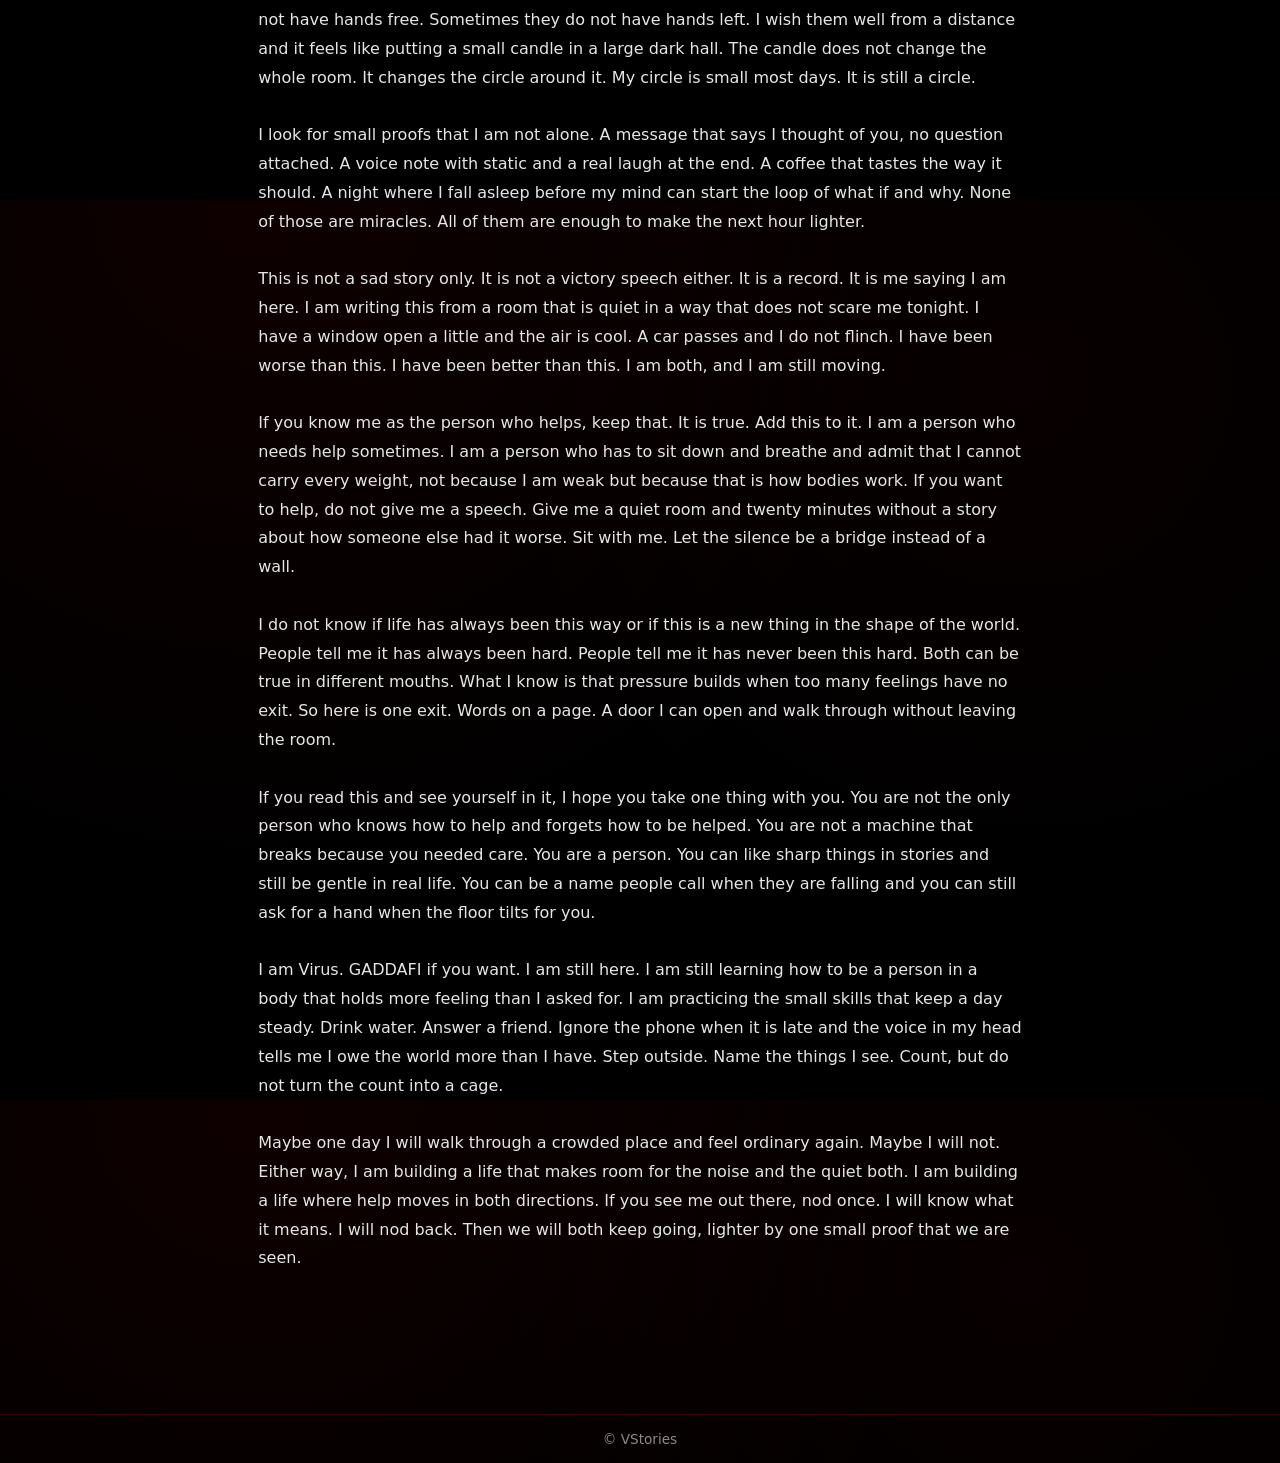
<file: stories/virus.html>
<!doctype html>
<html lang="en">
<head>
<meta charset="utf-8">
<meta name="viewport" content="width=device-width, initial-scale=1">
<meta http-equiv="Content-Security-Policy" content="default-src 'self'; script-src 'self'; style-src 'self' 'unsafe-inline'; img-src 'self' data:; font-src 'self' data:; connect-src 'self'; base-uri 'self'; form-action 'self'">
<title>Virus — Under The Noise</title>
<link rel="icon" href="data:,">
<link rel="stylesheet" href="../assets/css/styles.css">
</head>
<body>
<header class="header">
  <div class="container nav">
    <a class="brand" href="../index.html">VSTORIES</a>
    <nav>
      <a href="../about.html">About</a>
      <a href="../stories.html">Stories</a>
    </nav>
  </div>
 </header>
<main class="section">
  <div class="container">
    <h1>Under The Noise</h1>
    <div class="meta">by Virus</div>
    <div class="section prose" style="white-space:pre-wrap">
I am Virus. You can call me GADDAFI if you want. I used to think names could hold a person steady, like a handle on a heavy box. Some days that works. Other days the box has no handles and the weight is all on the fingers.

For a long time I helped people. I gave time. I gave energy I did not have. I answered calls that came too late at night and too early in the morning. I stood next to friends in rooms where words were not enough. I became good at hearing the small breaks in a voice when someone is trying to be strong. I thought that if I kept showing up, life would make a shape that made sense.

Now I am the one who needs help. That sentence is hard to write and harder to say out loud. It feels like failing a promise I made in a quiet room to no one in particular. I have a lot of friends. If you counted names on my phone it would look like I am surrounded. But I can walk through a crowd and feel like a ghost walking through warm air. The weight I carried for others learned my shape and now it rides my shoulders even when I try to put it down.

I feel negativity like weather. It is in the way eyes slide away in a store, in the tight little smiles that say good luck without the good. It sticks to me after I leave a room. I take it home and it sits on the table like a second plate. You would not see it if you came over. You would feel it anyway.

There are days when the mind gets loud for no real reason. I laugh at the wrong times because the pressure needs an exit and laughter is faster than crying. I joke that I am a psycho because it is easier to make a performance of it than to name what is actually wrong. The truth is simpler. I am tired. I am scared of what loneliness can teach a person if you let it be the only teacher. I am scared of crowds and I am scared of empty rooms. Both feel like mirrors that show different kinds of distance.

I know what I like and what I fear. I like honesty even when it stings. I like blood in a story because it means something alive is at stake. That does not make me cruel. It reminds me that life is not a clean line. It is a pulse. It is messy. It is proof that we are still here. The pressure in my mind comes from trying to make messy things behave like clean math.

People ask how I am and I say fine because that is what the world can hold without spilling. The better answer is this. I am surviving. I am learning to ask for help without making it a debt. I am trying to be gentle with a self that I do not always understand. I am trying not to disappear behind the role of helper. I am learning that being strong is not the same as being silent.

Some mornings I test the world by walking outside early. No crowds. No noise. The sky is a low gray and the light is kind to harsh edges. I walk slow. I name the things I see in my head like I am teaching a child language again. Tree. Light pole. Window. Bird. Step. Breath. When my chest tightens, I count the breaths anyway. In through the nose. Out through the mouth. I do not rush the count. I let the numbers be soft.

I think about the friends I helped. I think about the ones who stayed and the ones who did not. I try not to judge either group. People have their own heavy boxes to carry. Sometimes they do not have hands free. Sometimes they do not have hands left. I wish them well from a distance and it feels like putting a small candle in a large dark hall. The candle does not change the whole room. It changes the circle around it. My circle is small most days. It is still a circle.

I look for small proofs that I am not alone. A message that says I thought of you, no question attached. A voice note with static and a real laugh at the end. A coffee that tastes the way it should. A night where I fall asleep before my mind can start the loop of what if and why. None of those are miracles. All of them are enough to make the next hour lighter.

This is not a sad story only. It is not a victory speech either. It is a record. It is me saying I am here. I am writing this from a room that is quiet in a way that does not scare me tonight. I have a window open a little and the air is cool. A car passes and I do not flinch. I have been worse than this. I have been better than this. I am both, and I am still moving.

If you know me as the person who helps, keep that. It is true. Add this to it. I am a person who needs help sometimes. I am a person who has to sit down and breathe and admit that I cannot carry every weight, not because I am weak but because that is how bodies work. If you want to help, do not give me a speech. Give me a quiet room and twenty minutes without a story about how someone else had it worse. Sit with me. Let the silence be a bridge instead of a wall.

I do not know if life has always been this way or if this is a new thing in the shape of the world. People tell me it has always been hard. People tell me it has never been this hard. Both can be true in different mouths. What I know is that pressure builds when too many feelings have no exit. So here is one exit. Words on a page. A door I can open and walk through without leaving the room.

If you read this and see yourself in it, I hope you take one thing with you. You are not the only person who knows how to help and forgets how to be helped. You are not a machine that breaks because you needed care. You are a person. You can like sharp things in stories and still be gentle in real life. You can be a name people call when they are falling and you can still ask for a hand when the floor tilts for you.

I am Virus. GADDAFI if you want. I am still here. I am still learning how to be a person in a body that holds more feeling than I asked for. I am practicing the small skills that keep a day steady. Drink water. Answer a friend. Ignore the phone when it is late and the voice in my head tells me I owe the world more than I have. Step outside. Name the things I see. Count, but do not turn the count into a cage.

Maybe one day I will walk through a crowded place and feel ordinary again. Maybe I will not. Either way, I am building a life that makes room for the noise and the quiet both. I am building a life where help moves in both directions. If you see me out there, nod once. I will know what it means. I will nod back. Then we will both keep going, lighter by one small proof that we are seen.
    </div>
  </div>
 </main>
<footer class="footer">
  <div class="container">© <span id="year"></span> VStories</div>
</footer>
<script>document.getElementById('year').textContent=new Date().getFullYear()</script>
</body>
</html>
</file>
<file: assets/css/styles.css>
:root{--bg:#000;--primary:#FF0000;--text:#E6E6E6;--muted:#8A8A8A;--glass:rgba(255,0,0,.08)}
*{box-sizing:border-box}
html,body{height:100%}
body{margin:0;background:radial-gradient(1200px circle at 20% 0%,rgba(255,0,0,.06),transparent 60%),radial-gradient(900px circle at 80% 20%,rgba(255,0,0,.035),transparent 60%),var(--bg);color:var(--text);font-family:ui-sans-serif,system-ui,Segoe UI,Roboto,Helvetica,Arial,Apple Color Emoji,Segoe UI Emoji;animation:fadeIn .4s ease-out}
a{color:inherit;text-decoration:none}
.container{max-width:1100px;margin:0 auto;padding:0 1rem}
.header{position:sticky;top:0;z-index:10;border-bottom:1px solid rgba(127,0,0,.4);background:rgba(0,0,0,.6);backdrop-filter:blur(6px);box-shadow:0 6px 24px rgba(255,0,0,.05)}
.nav{display:flex;align-items:center;justify-content:space-between;height:64px}
.brand{font-weight:800;letter-spacing:.18em;color:var(--primary);text-shadow:0 0 18px rgba(255,0,0,.55)}
.nav a{position:relative;font-size:.92rem;color:var(--muted);margin-left:1rem;padding:.2rem .1rem}
.nav a::after{content:"";position:absolute;left:0;bottom:-6px;width:100%;height:2px;background:var(--primary);transform:scaleX(0);transform-origin:left;transition:transform .2s}
.nav a:hover{color:var(--text)}
.nav a:hover::after{transform:scaleX(1)}
.footer{border-top:1px solid rgba(127,0,0,.4);text-align:center;color:var(--muted);font-size:.85rem;padding:1rem 0;margin-top:3rem}
.hero{padding:5rem 0 3rem;border-bottom:1px solid rgba(127,0,0,.4);background:linear-gradient(180deg,rgba(255,0,0,.03),transparent 60%)}
.title{font-weight:800;font-size:3rem;line-height:1.1;text-shadow:0 0 18px rgba(255,0,0,.55)}
.subtitle{max-width:650px;color:var(--muted);margin-top:.8rem}
.actions{display:flex;gap:.75rem;margin-top:1.2rem}
.header-bday{display:none;align-items:center;gap:.5rem;margin:0 1rem 0 1rem}
@media(min-width:900px){.header-bday{display:flex}}
.header .c-label{color:var(--muted);font-size:.75rem;letter-spacing:.12em}
.btn{display:inline-block;padding:.75rem 1.05rem;border-radius:.6rem;font-weight:700;border:1px solid rgba(255,0,0,.5);transition:box-shadow .2s,transform .12s}
.btn:hover{box-shadow:0 0 22px rgba(255,0,0,.38)}
.btn:active{transform:translateY(1px)}
.btn.primary{background:var(--primary);color:#000;border-color:transparent}
.glass{background:linear-gradient(180deg,rgba(255,0,0,.07),rgba(255,0,0,.02));border:1px solid rgba(255,0,0,.16);box-shadow:0 10px 44px rgba(255,0,0,.14);backdrop-filter:blur(8px);border-radius:.8rem}
.grid{display:grid;gap:1rem}
@media(min-width:768px){.grid.cols-2{grid-template-columns:repeat(2,minmax(0,1fr))}}
.card{padding:1.15rem;transition:transform .12s,box-shadow .2s}
.card:hover{transform:translateY(-2px);box-shadow:0 14px 46px rgba(255,0,0,.18)}
.card h3{margin:.1rem 0 .3rem;font-size:1.18rem}
.tags{display:flex;flex-wrap:wrap;gap:.4rem;margin-top:.6rem}
.tag{font-size:.72rem;padding:.2rem .5rem;border-radius:.4rem;border:1px solid rgba(127,0,0,.4);color:var(--muted)}
.meta{font-size:.75rem;color:var(--muted)}
.list-header{display:none}
.input,.select,.textarea{width:100%;background:#000;border:1px solid rgba(127,0,0,.5);color:var(--text);padding:.6rem .75rem;border-radius:.55rem;outline:none;transition:border-color .15s,box-shadow .15s}
.input:focus,.select:focus,.textarea:focus{border-color:var(--primary)}
.textarea{min-height:12rem;resize:vertical}
.prose{line-height:1.8}
.prose h1{font-size:2rem;line-height:1.2;margin:1.2rem 0 .6rem}
.prose h2{font-size:1.5rem;line-height:1.3;margin:1rem 0 .5rem}
.prose h3{font-size:1.2rem;line-height:1.35;margin:.9rem 0 .4rem}
.prose p{margin:.7rem 0}
.prose{max-width:75ch;margin-inline:auto}
.muted{color:var(--muted)}
.section{padding:2rem 0}
.fab-stories{position:fixed;right:20px;bottom:20px;background:var(--primary);color:#000;font-weight:800;border-radius:9999px;padding:.8rem 1.05rem;border:0;box-shadow:0 0 22px rgba(255,0,0,.38);transition:transform .15s ease, box-shadow .2s}
.fab-stories:hover{transform:translateY(-2px);box-shadow:0 0 28px rgba(255,0,0,.5)}
.countdown-wrap{margin-top:.6rem}
.countdown{display:flex;gap:.6rem;align-items:stretch}
.countdown.mini{gap:.4rem}
.c-label{color:var(--muted);margin:.35rem 0 .2rem;font-size:.8rem;letter-spacing:.12em}
.cd-unit{min-width:72px;padding:.6rem .7rem;border-radius:.6rem;border:1px solid rgba(255,0,0,.35);background:linear-gradient(180deg,rgba(255,0,0,.07),rgba(255,0,0,.02));box-shadow:0 10px 44px rgba(255,0,0,.14);backdrop-filter:blur(8px);text-align:center}
.cd-unit .num{font-weight:800;font-size:1.6rem;line-height:1}
.cd-unit .cap{font-size:.7rem;color:var(--muted);margin-top:.25rem;letter-spacing:.15em}
.countdown.mini .cd-unit{min-width:46px;padding:.35rem .45rem;border-radius:.5rem}
.countdown.mini .cd-unit .num{font-size:1rem}
.countdown.mini .cd-unit .cap{font-size:.6rem;letter-spacing:.12em}
.story-list{display:grid;gap:.75rem}
.story-btn{display:flex;align-items:center;gap:.6rem;width:100%;text-align:left;padding:1rem 1.1rem;border-radius:.7rem;border:1px solid rgba(127,0,0,.4);background:linear-gradient(180deg,rgba(255,0,0,.06),rgba(255,0,0,.02));box-shadow:0 10px 44px rgba(255,0,0,.14);backdrop-filter:blur(8px);font-weight:800;color:var(--text);transition:box-shadow .2s,transform .12s}
.story-btn::after{content:"›";margin-left:auto;color:var(--muted);transition:transform .12s,color .2s}
.story-btn:hover{box-shadow:0 0 22px rgba(255,0,0,.38);transform:translateY(-1px)}
.story-btn:hover::after{transform:translateX(2px);color:var(--text)}

::selection{background:rgba(255,0,0,.35);color:#000}
:focus-visible{outline:2px solid var(--primary);outline-offset:2px}

@media(min-width:768px){
  .title{font-size:3.4rem}
}

@keyframes fadeIn{from{opacity:0;transform:translateY(4px)}to{opacity:1;transform:none}}

.progress{position:fixed;top:0;left:0;height:3px;width:100%;background:rgba(255,0,0,.08);z-index:9999}
.progress-inner{height:100%;width:0;background:linear-gradient(90deg,#ff0000,#ff4d4d);box-shadow:0 0 12px rgba(255,0,0,.6);transition:width .12s ease-out}
</file>
